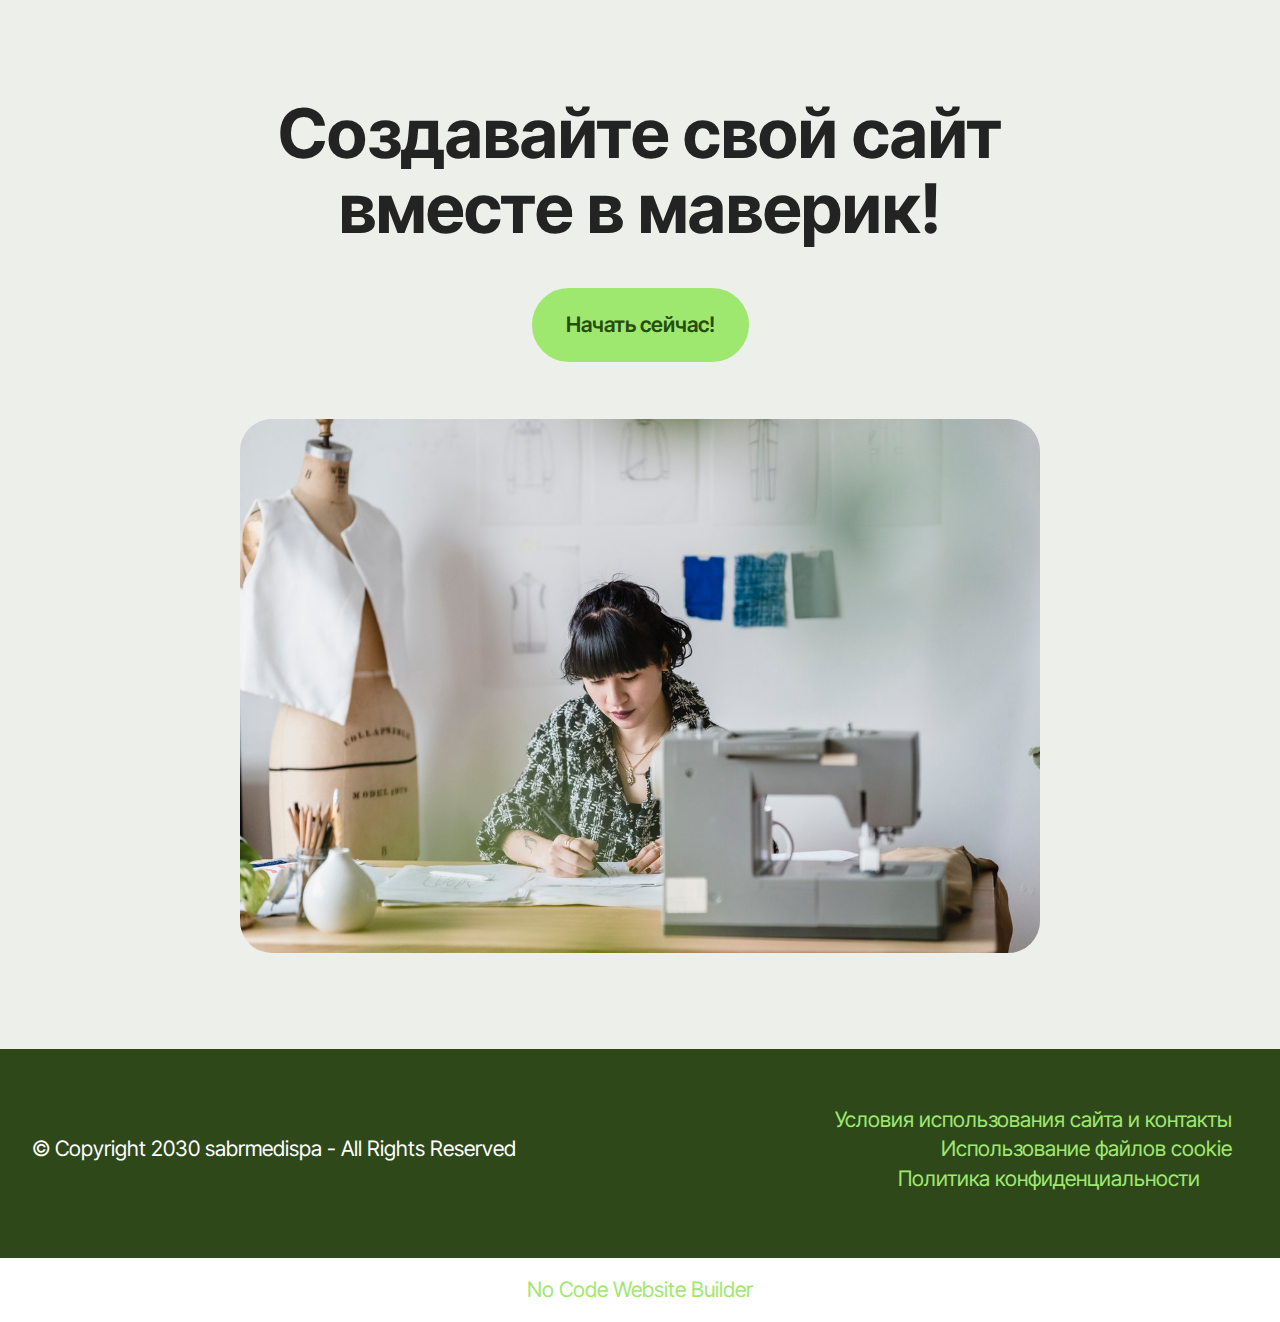
<file: index.html>
<!DOCTYPE html>
<html  >
<head>
  <!-- Site made with Mobirise Website Builder v5.9.13, https://mobirise.com -->
  <meta charset="UTF-8">
  <meta http-equiv="X-UA-Compatible" content="IE=edge">
  <meta name="generator" content="Mobirise v5.9.13, mobirise.com">
  <meta name="viewport" content="width=device-width, initial-scale=1, minimum-scale=1">
  <link rel="shortcut icon" href="assets/images/logo5.png" type="image/x-icon">
  <meta name="description" content="">
  
  
  <title>Home</title>
  <link rel="stylesheet" href="assets/bootstrap/css/bootstrap.min.css">
  <link rel="stylesheet" href="assets/bootstrap/css/bootstrap-grid.min.css">
  <link rel="stylesheet" href="assets/bootstrap/css/bootstrap-reboot.min.css">
  <link rel="stylesheet" href="assets/theme/css/style.css">
  <link rel="preload" href="https://fonts.googleapis.com/css?family=Inter+Tight:100,200,300,400,500,600,700,800,900,100i,200i,300i,400i,500i,600i,700i,800i,900i&display=swap" as="style" onload="this.onload=null;this.rel='stylesheet'">
  <noscript><link rel="stylesheet" href="https://fonts.googleapis.com/css?family=Inter+Tight:100,200,300,400,500,600,700,800,900,100i,200i,300i,400i,500i,600i,700i,800i,900i&display=swap"></noscript>
  <link rel="preload" as="style" href="assets/mobirise/css/mbr-additional.css?v=XQFj4U"><link rel="stylesheet" href="assets/mobirise/css/mbr-additional.css?v=XQFj4U" type="text/css">

  
  
  
</head>
<body>
  
  <section data-bs-version="5.1" class="header13 cid-u4RuDu0Xam" id="header13-0">
  

  
  

  <div class="align-center container">
    <div class="row justify-content-center">
      <div class="col-md-12 mb-5 content-head">
        <h1 class="mbr-section-title mbr-fonts-style display-1">
          <strong>Создавайте свой сайт вместе в маверик!</strong></h1>
        <p class="mbr-text mbr-fonts-style mt-4 display-7"></p>
        <div class="mbr-section-btn mt-4"><a class="btn btn-primary display-7" href="https://mobirise.com/ru/">Начать сейчас!</a></div>
      </div>
    </div>

    <div class="row justify-content-center">
      <div class="col-12 col-md-8">
        <img src="assets/images/6.jpg" alt="Mobirise Website Builder" title="">
      </div>
    </div>
  </div>
</section>

<section data-bs-version="5.1" class="footer2 cid-u4RDuiH6bg" once="footers" id="footer02-1">
    

    
    

    <div class="container">
        <div class="row">
            <div class="col-12 col-lg-6 center mt-2 mb-3">
                <p class="mbr-fonts-style copyright mb-0 display-7">
                    © Copyright 2030 sabrmedispa - All Rights Reserved
                </p>
            </div>
            <div class="col-12 col-lg-6 center">
                <div class="row-links mt-2 mb-3">
                    <ul class="row-links-soc">
                        
                        
                        
                        
                    <li class="row-links-soc-item mbr-fonts-style display-7"><a href="page2.html" class="text-primary">Условия использования сайта и контакты</a></li><li class="row-links-soc-item mbr-fonts-style display-7"><a href="page4.html" class="text-primary">Использование файлов cookie</a></li><li class="row-links-soc-item mbr-fonts-style display-7"><a href="page3.html" class="text-primary">&nbsp;Политика конфиденциальности</a></li><li class="row-links-soc-item mbr-fonts-style display-7"></li></ul>
                </div>
            </div>
        </div>
    </div>
</section><section class="display-7" style="padding: 0;align-items: center;justify-content: center;flex-wrap: wrap;    align-content: center;display: flex;position: relative;height: 4rem;"><a href="https://mobiri.se/3148346" style="flex: 1 1;height: 4rem;position: absolute;width: 100%;z-index: 1;"><img alt="" style="height: 4rem;" src="[data-uri]"></a><p style="margin: 0;text-align: center;" class="display-7">&#8204;</p><a style="z-index:1" href="https://mobirise.com/builder/no-code-website-builder.html">No Code Website Builder</a></section><script src="assets/bootstrap/js/bootstrap.bundle.min.js"></script>  <script src="assets/smoothscroll/smooth-scroll.js"></script>  <script src="assets/ytplayer/index.js"></script>  <script src="assets/theme/js/script.js"></script>  
  
  
</body>
</html>
</file>
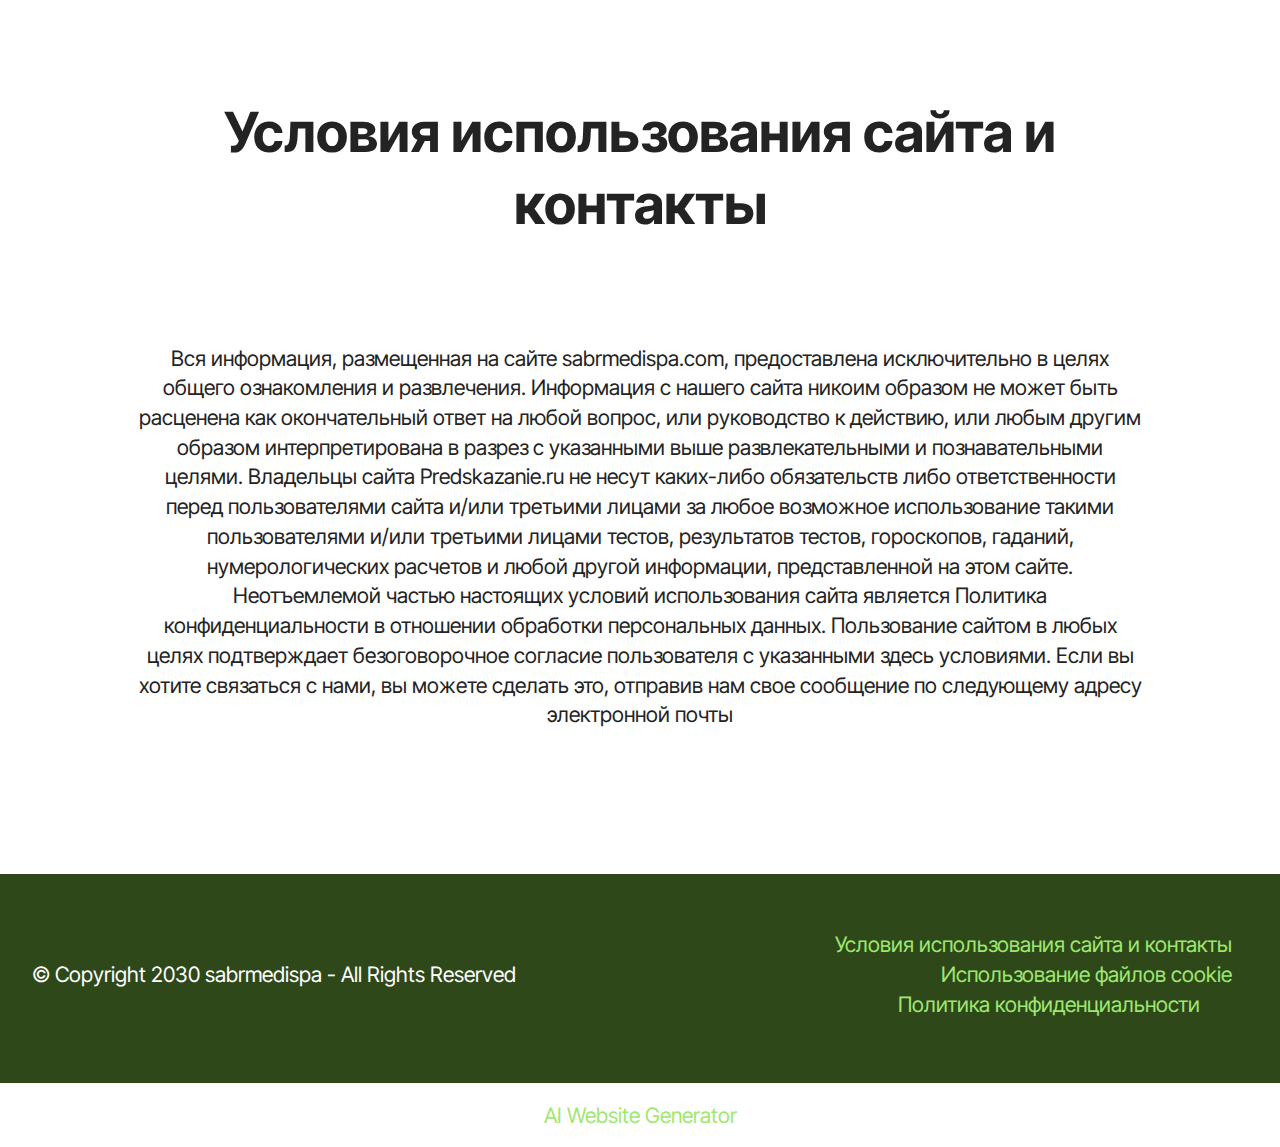
<file: page2.html>
<!DOCTYPE html>
<html  >
<head>
  <!-- Site made with Mobirise Website Builder v5.9.13, https://mobirise.com -->
  <meta charset="UTF-8">
  <meta http-equiv="X-UA-Compatible" content="IE=edge">
  <meta name="generator" content="Mobirise v5.9.13, mobirise.com">
  <meta name="viewport" content="width=device-width, initial-scale=1, minimum-scale=1">
  <link rel="shortcut icon" href="assets/images/logo5.png" type="image/x-icon">
  <meta name="description" content="">
  
  
  <title>Условия</title>
  <link rel="stylesheet" href="assets/bootstrap/css/bootstrap.min.css">
  <link rel="stylesheet" href="assets/bootstrap/css/bootstrap-grid.min.css">
  <link rel="stylesheet" href="assets/bootstrap/css/bootstrap-reboot.min.css">
  <link rel="stylesheet" href="assets/theme/css/style.css">
  <link rel="preload" href="https://fonts.googleapis.com/css?family=Inter+Tight:100,200,300,400,500,600,700,800,900,100i,200i,300i,400i,500i,600i,700i,800i,900i&display=swap" as="style" onload="this.onload=null;this.rel='stylesheet'">
  <noscript><link rel="stylesheet" href="https://fonts.googleapis.com/css?family=Inter+Tight:100,200,300,400,500,600,700,800,900,100i,200i,300i,400i,500i,600i,700i,800i,900i&display=swap"></noscript>
  <link rel="preload" as="style" href="assets/mobirise/css/mbr-additional.css?v=Ylok3N"><link rel="stylesheet" href="assets/mobirise/css/mbr-additional.css?v=Ylok3N" type="text/css">

  
  
  
</head>
<body>
  
  <section data-bs-version="5.1" class="content4 cid-u4RFMJdL6r" id="list02-4">
    

    
    
    <div class="container">
        <div class="row justify-content-center">
            <div class="col-lg-10">
                <div class="title col-md-12 mb-5">
                    <h3 class="mbr-section-title mbr-fonts-style display-2"><strong>Условия использования сайта и контакты
</strong><div><br></div></h3>
                    <h4 class="mbr-section-subtitle mbr-fonts-style mb-0 mt-4 display-7">Вся информация, размещенная на сайте sabrmedispa.com, предоставлена исключительно в целях общего ознакомления и развлечения. Информация с нашего сайта никоим образом не может быть расценена как окончательный ответ на любой вопрос, или руководство к действию, или любым другим образом интерпретирована в разрез с указанными выше развлекательными и познавательными целями. Владельцы сайта Predskazanie.ru не несут каких-либо обязательств либо ответственности перед пользователями сайта и/или третьими лицами за любое возможное использование такими пользователями и/или третьими лицами тестов, результатов тестов, гороскопов, гаданий, нумерологических расчетов и любой другой информации, представленной на этом сайте. Неотъемлемой частью настоящих условий использования сайта является Политика конфиденциальности в отношении обработки персональных данных. Пользование сайтом в любых целях подтверждает безоговорочное согласие пользователя с указанными здесь условиями. Если вы хотите связаться с нами, вы можете сделать это, отправив нам свое сообщение по следующему адресу электронной почты</h4>
                </div>
                <div class="item features-without-image col-12">
                    <div class="item-wrapper">
                        <div class="card-box align-left">
                            <h5 class="card-title mbr-fonts-style mb-3 display-5"></h5>
                            <p class="card-text mbr-fonts-style mb-5 display-7"></p>
                        </div>
                    </div>
                </div>
                <div class="item features-without-image col-12">
                    <div class="item-wrapper">
                        <div class="card-box align-left">
                            <h5 class="card-title mbr-fonts-style mb-3 display-5"></h5>
                            <p class="card-text mbr-fonts-style mb-5 display-7"></p>
                        </div>
                    </div>
                </div>
                <div class="item features-without-image col-12">
                    <div class="item-wrapper">
                        <div class="card-box align-left">
                            <h5 class="card-title mbr-fonts-style mb-3 display-5"></h5>
                            <p class="card-text mbr-fonts-style mb-5 display-7"></p>
                        </div>
                    </div>
                </div>
            </div>
        </div>
    </div>
</section>

<section data-bs-version="5.1" class="footer2 cid-u4RIACNy8F" once="footers" id="footer02-a">
    

    
    

    <div class="container">
        <div class="row">
            <div class="col-12 col-lg-6 center mt-2 mb-3">
                <p class="mbr-fonts-style copyright mb-0 display-7">
                    © Copyright 2030 sabrmedispa - All Rights Reserved
                </p>
            </div>
            <div class="col-12 col-lg-6 center">
                <div class="row-links mt-2 mb-3">
                    <ul class="row-links-soc">
                        
                        
                        
                        
                    <li class="row-links-soc-item mbr-fonts-style display-7"><a href="page2.html" class="text-primary">Условия использования сайта и контакты</a></li><li class="row-links-soc-item mbr-fonts-style display-7"><a href="page4.html" class="text-primary">Использование файлов cookie</a></li><li class="row-links-soc-item mbr-fonts-style display-7"><a href="page3.html" class="text-primary">&nbsp;Политика конфиденциальности</a></li><li class="row-links-soc-item mbr-fonts-style display-7"></li></ul>
                </div>
            </div>
        </div>
    </div>
</section><section class="display-7" style="padding: 0;align-items: center;justify-content: center;flex-wrap: wrap;    align-content: center;display: flex;position: relative;height: 4rem;"><a href="https://mobiri.se/3148346" style="flex: 1 1;height: 4rem;position: absolute;width: 100%;z-index: 1;"><img alt="" style="height: 4rem;" src="[data-uri]"></a><p style="margin: 0;text-align: center;" class="display-7">&#8204;</p><a style="z-index:1" href="https://mobirise.com/builder/ai-website-generator.html">AI Website Generator</a></section><script src="assets/bootstrap/js/bootstrap.bundle.min.js"></script>  <script src="assets/smoothscroll/smooth-scroll.js"></script>  <script src="assets/ytplayer/index.js"></script>  <script src="assets/theme/js/script.js"></script>  
  
  
</body>
</html>
</file>
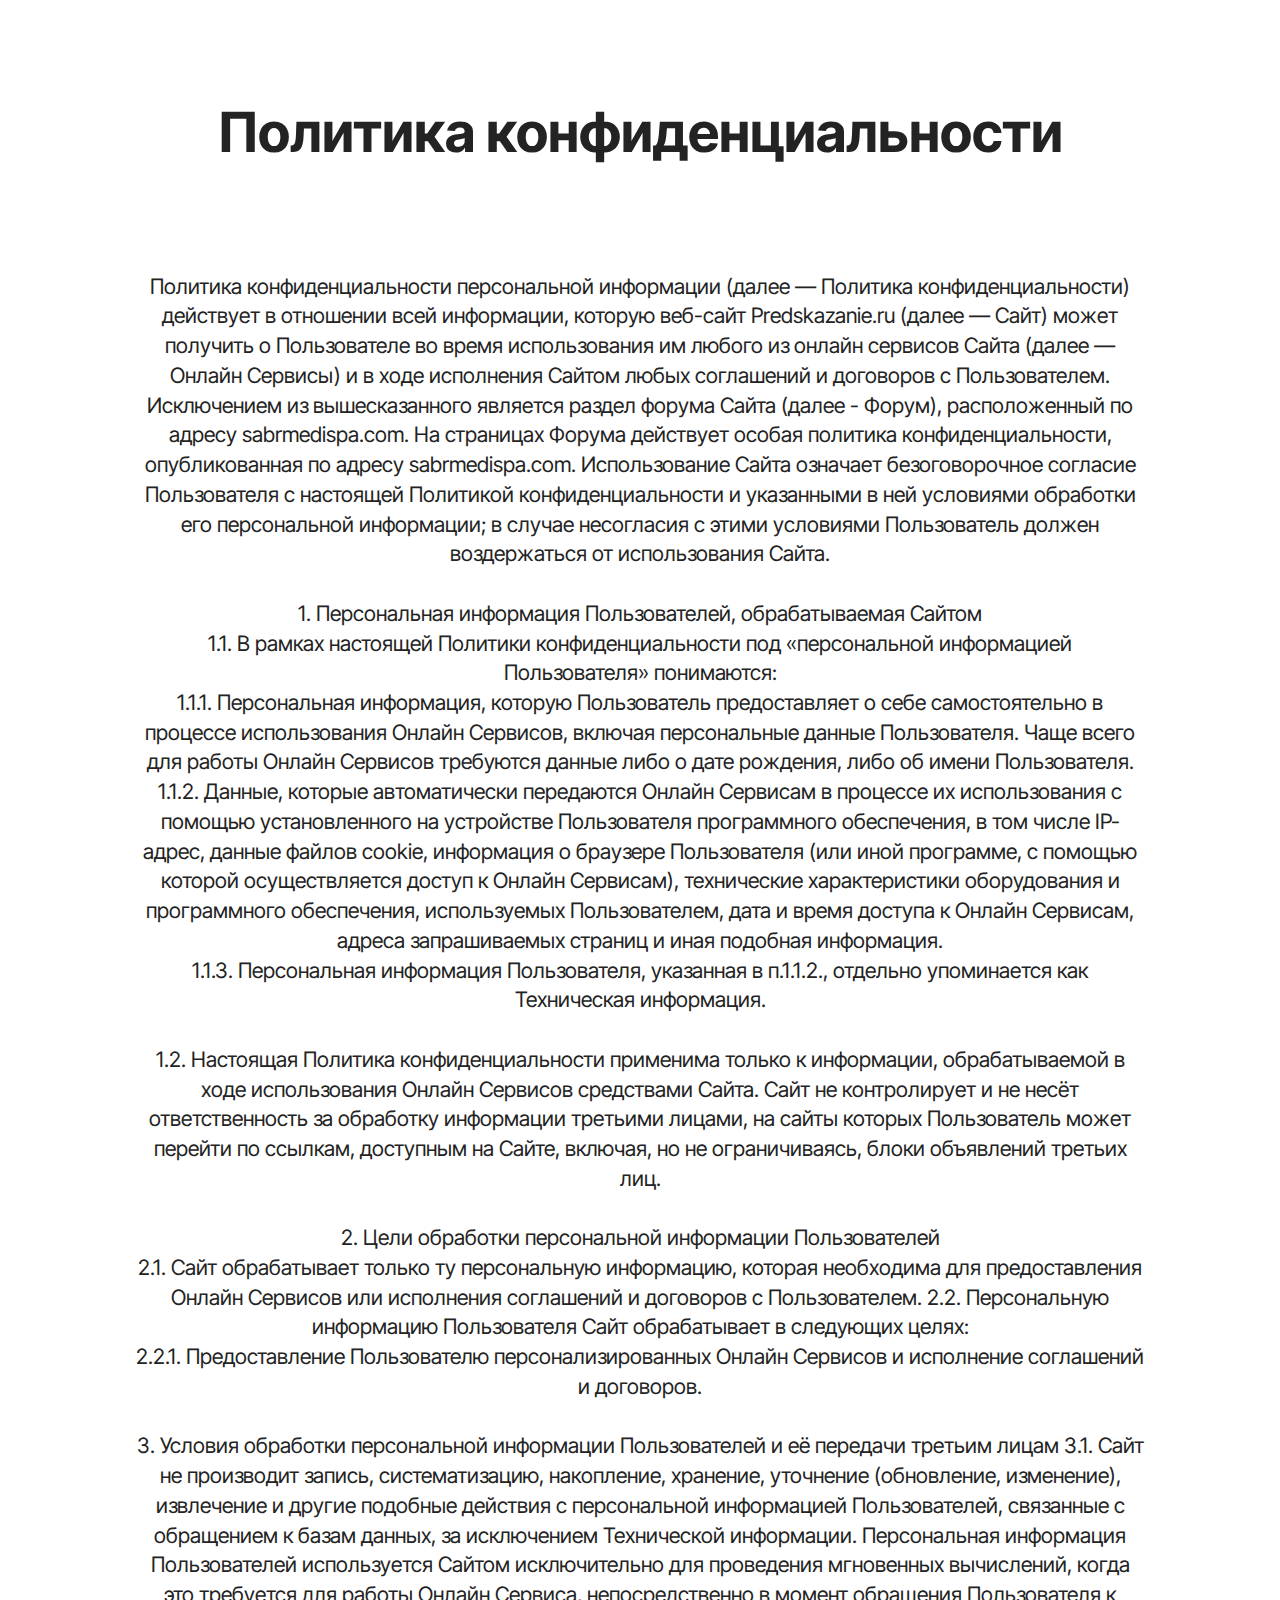
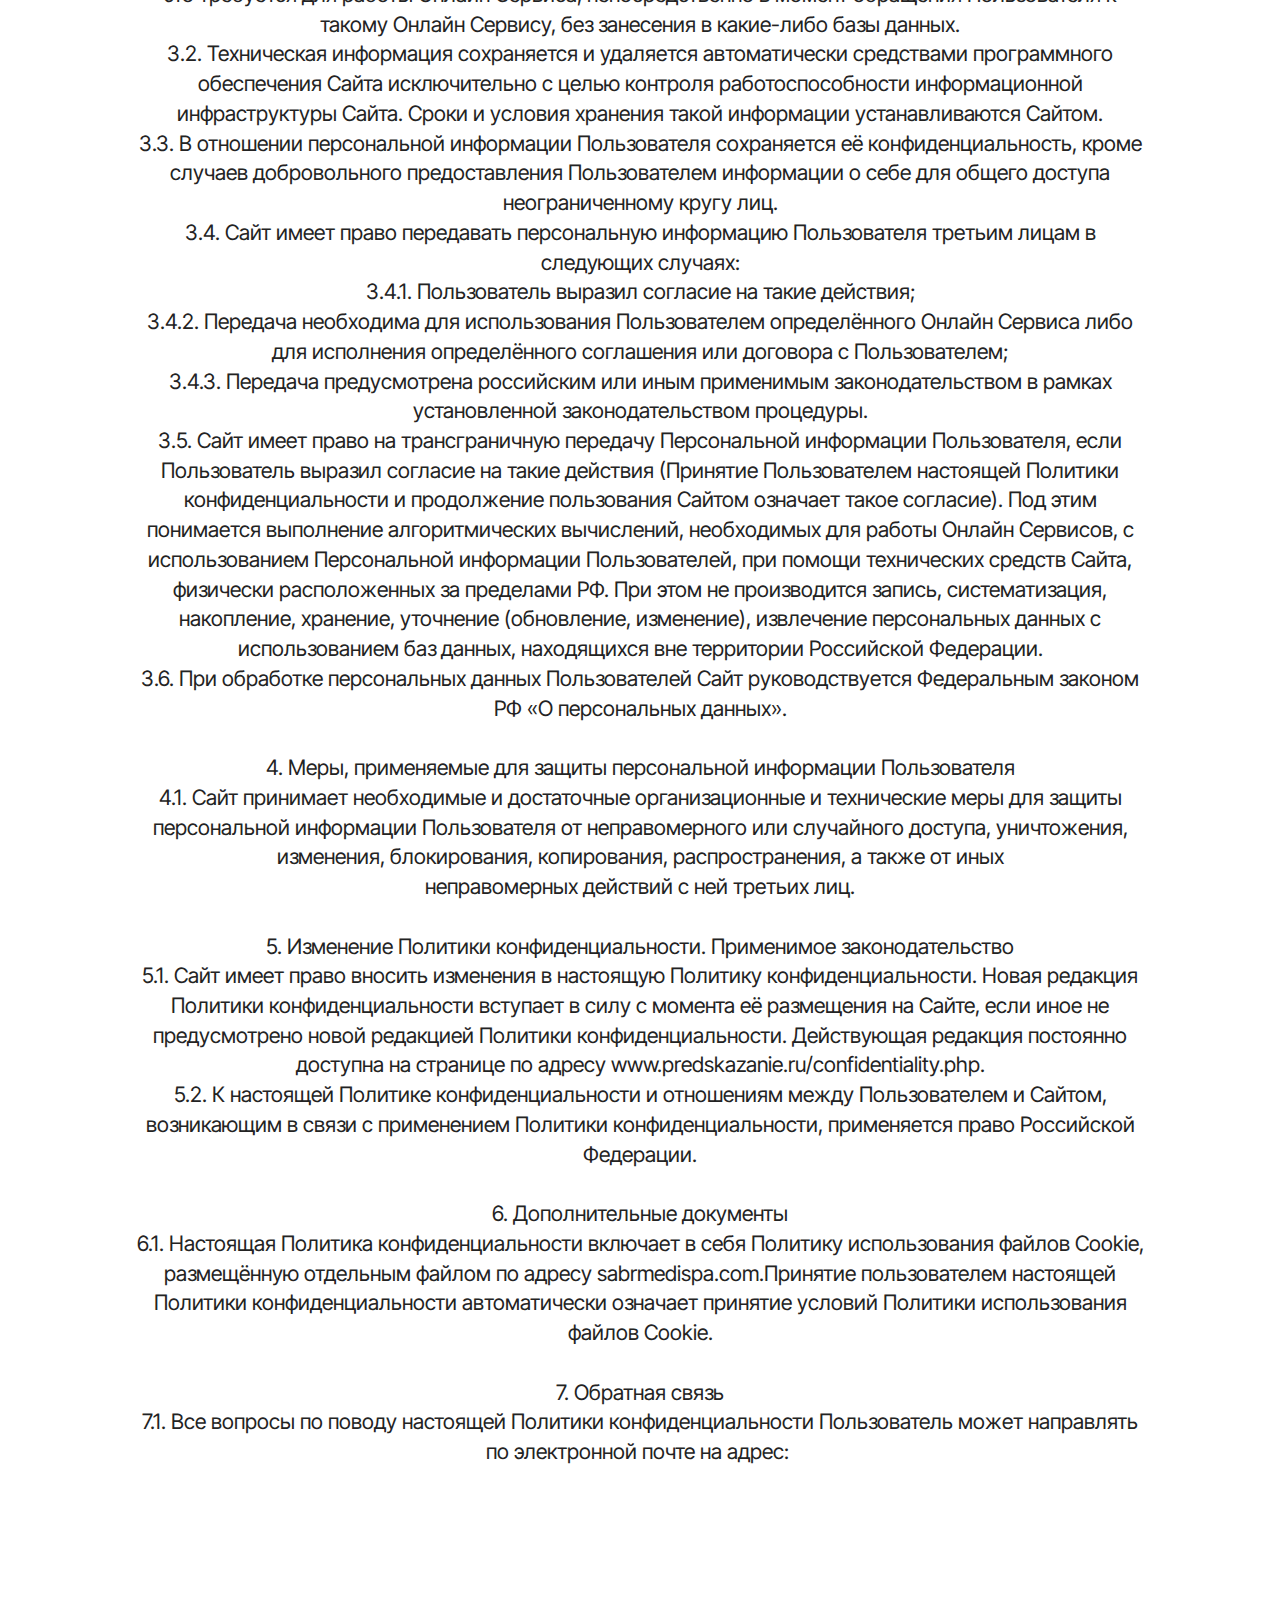
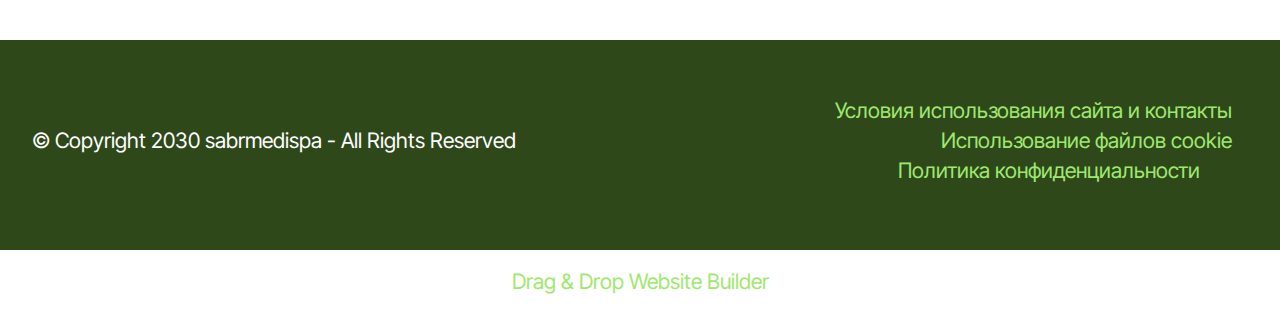
<file: page3.html>
<!DOCTYPE html>
<html  >
<head>
  <!-- Site made with Mobirise Website Builder v5.9.13, https://mobirise.com -->
  <meta charset="UTF-8">
  <meta http-equiv="X-UA-Compatible" content="IE=edge">
  <meta name="generator" content="Mobirise v5.9.13, mobirise.com">
  <meta name="viewport" content="width=device-width, initial-scale=1, minimum-scale=1">
  <link rel="shortcut icon" href="assets/images/logo5.png" type="image/x-icon">
  <meta name="description" content="">
  
  
  <title>Политика</title>
  <link rel="stylesheet" href="assets/bootstrap/css/bootstrap.min.css">
  <link rel="stylesheet" href="assets/bootstrap/css/bootstrap-grid.min.css">
  <link rel="stylesheet" href="assets/bootstrap/css/bootstrap-reboot.min.css">
  <link rel="stylesheet" href="assets/theme/css/style.css">
  <link rel="preload" href="https://fonts.googleapis.com/css?family=Inter+Tight:100,200,300,400,500,600,700,800,900,100i,200i,300i,400i,500i,600i,700i,800i,900i&display=swap" as="style" onload="this.onload=null;this.rel='stylesheet'">
  <noscript><link rel="stylesheet" href="https://fonts.googleapis.com/css?family=Inter+Tight:100,200,300,400,500,600,700,800,900,100i,200i,300i,400i,500i,600i,700i,800i,900i&display=swap"></noscript>
  <link rel="preload" as="style" href="assets/mobirise/css/mbr-additional.css?v=gMojBK"><link rel="stylesheet" href="assets/mobirise/css/mbr-additional.css?v=gMojBK" type="text/css">

  
  
  
</head>
<body>
  
  <section data-bs-version="5.1" class="content4 cid-u4RGjKPkxE" id="list02-6">
    

    
    
    <div class="container">
        <div class="row justify-content-center">
            <div class="col-lg-10">
                <div class="title col-md-12 mb-5">
                    <h3 class="mbr-section-title mbr-fonts-style display-2"><div><strong>Политика конфиденциальности
</strong></div><div><br></div></h3>
                    <h4 class="mbr-section-subtitle mbr-fonts-style mb-0 mt-4 display-7">Политика конфиденциальности персональной информации (далее — Политика конфиденциальности) действует в отношении всей информации, которую веб-сайт Predskazanie.ru (далее — Сайт) может получить о Пользователе во время использования им любого из онлайн сервисов Сайта (далее — Онлайн Сервисы) и в ходе исполнения Сайтом любых соглашений и договоров с Пользователем. Исключением из вышесказанного является раздел форума Сайта (далее - Форум), расположенный по адресу sabrmedispa.com. На страницах Форума действует особая политика конфиденциальности, опубликованная по адресу sabrmedispa.com. Использование Сайта означает безоговорочное согласие Пользователя с настоящей Политикой конфиденциальности и указанными в ней условиями обработки его персональной информации; в случае несогласия с этими условиями Пользователь должен воздержаться от использования Сайта.<br><br>   1. Персональная информация Пользователей, обрабатываемая Сайтом<br> 1.1. В рамках настоящей Политики конфиденциальности под «персональной информацией Пользователя» понимаются: <br>1.1.1. Персональная информация, которую Пользователь предоставляет о себе самостоятельно в процессе использования Онлайн Сервисов, включая персональные данные Пользователя. Чаще всего для работы Онлайн Сервисов требуются данные либо о дате рождения, либо об имени Пользователя. <br>1.1.2. Данные, которые автоматически передаются Онлайн Сервисам в процессе их использования с помощью установленного на устройстве Пользователя программного обеспечения, в том числе IP-адрес, данные файлов cookie, информация о браузере Пользователя (или иной программе, с помощью которой осуществляется доступ к Онлайн Сервисам), технические характеристики оборудования и программного обеспечения, используемых Пользователем, дата и время доступа к Онлайн Сервисам, адреса запрашиваемых страниц и иная подобная информация. <br>1.1.3. Персональная информация Пользователя, указанная в п.1.1.2., отдельно упоминается как Техническая информация. <br><br>1.2. Настоящая Политика конфиденциальности применима только к информации, обрабатываемой в ходе использования Онлайн Сервисов средствами Сайта. Сайт не контролирует и не несёт ответственность за обработку информации третьими лицами, на сайты которых Пользователь может перейти по ссылкам, доступным на Сайте, включая, но не ограничиваясь, блоки объявлений третьих лиц.<br> <br>  2. Цели обработки персональной информации Пользователей <br>2.1. Сайт обрабатывает только ту персональную информацию, которая необходима для предоставления Онлайн Сервисов или исполнения соглашений и договоров с Пользователем. 2.2. Персональную информацию Пользователя Сайт обрабатывает в следующих целях: <br>2.2.1. Предоставление Пользователю персонализированных Онлайн Сервисов и исполнение соглашений и договоров.<br> <br>  3. Условия обработки персональной информации Пользователей и её передачи третьим лицам 3.1. Сайт не производит запись, систематизацию, накопление, хранение, уточнение (обновление, изменение), извлечение и другие подобные действия с персональной информацией Пользователей, связанные с обращением к базам данных, за исключением Технической информации. Персональная информация Пользователей используется Сайтом исключительно для проведения мгновенных вычислений, когда это требуется для работы Онлайн Сервиса, непосредственно в момент обращения Пользователя к такому Онлайн Сервису, без занесения в какие-либо базы данных.<br> 3.2. Техническая информация сохраняется и удаляется автоматически средствами программного обеспечения Сайта исключительно с целью контроля работоспособности информационной инфраструктуры Сайта. Сроки и условия хранения такой информации устанавливаются Сайтом.<br> 3.3. В отношении персональной информации Пользователя сохраняется её конфиденциальность, кроме случаев добровольного предоставления Пользователем информации о себе для общего доступа неограниченному кругу лиц. <br>3.4. Сайт имеет право передавать персональную информацию Пользователя третьим лицам в следующих случаях: <br>3.4.1. Пользователь выразил согласие на такие действия;<br>3.4.2. Передача необходима для использования Пользователем определённого Онлайн Сервиса либо для исполнения определённого соглашения или договора с Пользователем;<br> 3.4.3. Передача предусмотрена российским или иным применимым законодательством в рамках установленной законодательством процедуры. <br>3.5. Сайт имеет право на трансграничную передачу Персональной информации Пользователя, если Пользователь выразил согласие на такие действия (Принятие Пользователем настоящей Политики конфиденциальности и продолжение пользования Сайтом означает такое согласие). Под этим понимается выполнение алгоритмических вычислений, необходимых для работы Онлайн Сервисов, с использованием Персональной информации Пользователей, при помощи технических средств Сайта, физически расположенных за пределами РФ. При этом не производится запись, систематизация, накопление, хранение, уточнение (обновление, изменение), извлечение персональных данных с использованием баз данных, находящихся вне территории Российской Федерации.<br> 3.6. При обработке персональных данных Пользователей Сайт руководствуется Федеральным законом РФ «О персональных данных».<br> <br>  4. Меры, применяемые для защиты персональной информации Пользователя <br>4.1. Сайт принимает необходимые и достаточные организационные и технические меры для защиты персональной информации Пользователя от неправомерного или случайного доступа, уничтожения, изменения, блокирования, копирования, распространения, а также от иных <br>неправомерных действий с ней третьих лиц.<br> <br>  5. Изменение Политики конфиденциальности. Применимое законодательство <br>5.1. Сайт имеет право вносить изменения в настоящую Политику конфиденциальности. Новая редакция Политики конфиденциальности вступает в силу с момента её размещения на Сайте, если иное не предусмотрено новой редакцией Политики конфиденциальности. Действующая редакция постоянно доступна на странице по адресу www.predskazanie.ru/confidentiality.php. <br>5.2. К настоящей Политике конфиденциальности и отношениям между Пользователем и Сайтом, возникающим в связи с применением Политики конфиденциальности, применяется право Российской Федерации. <br>  <br>6. Дополнительные документы<br> 6.1. Настоящая Политика конфиденциальности включает в себя Политику использования файлов Cookie, размещённую отдельным файлом по адресу sabrmedispa.com.Принятие пользователем настоящей Политики конфиденциальности автоматически означает принятие условий Политики использования файлов Cookie. <br>  <br>7. Обратная связь<br> 7.1. Все вопросы по поводу настоящей Политики конфиденциальности Пользователь может направлять по электронной почте на адрес:&nbsp;<div><br></div></h4>
                </div>
                <div class="item features-without-image col-12">
                    <div class="item-wrapper">
                        <div class="card-box align-left">
                            <h5 class="card-title mbr-fonts-style mb-3 display-5"></h5>
                            <p class="card-text mbr-fonts-style mb-5 display-7"></p>
                        </div>
                    </div>
                </div>
                <div class="item features-without-image col-12">
                    <div class="item-wrapper">
                        <div class="card-box align-left">
                            <h5 class="card-title mbr-fonts-style mb-3 display-5"></h5>
                            <p class="card-text mbr-fonts-style mb-5 display-7"></p>
                        </div>
                    </div>
                </div>
                <div class="item features-without-image col-12">
                    <div class="item-wrapper">
                        <div class="card-box align-left">
                            <h5 class="card-title mbr-fonts-style mb-3 display-5"></h5>
                            <p class="card-text mbr-fonts-style mb-5 display-7"></p>
                        </div>
                    </div>
                </div>
            </div>
        </div>
    </div>
</section>

<section data-bs-version="5.1" class="footer2 cid-u4RIDsfNlI" once="footers" id="footer02-b">
    

    
    

    <div class="container">
        <div class="row">
            <div class="col-12 col-lg-6 center mt-2 mb-3">
                <p class="mbr-fonts-style copyright mb-0 display-7">
                    © Copyright 2030 sabrmedispa - All Rights Reserved
                </p>
            </div>
            <div class="col-12 col-lg-6 center">
                <div class="row-links mt-2 mb-3">
                    <ul class="row-links-soc">
                        
                        
                        
                        
                    <li class="row-links-soc-item mbr-fonts-style display-7"><a href="page2.html" class="text-primary">Условия использования сайта и контакты</a></li><li class="row-links-soc-item mbr-fonts-style display-7"><a href="page4.html" class="text-primary">Использование файлов cookie</a></li><li class="row-links-soc-item mbr-fonts-style display-7"><a href="page3.html" class="text-primary">&nbsp;Политика конфиденциальности</a></li><li class="row-links-soc-item mbr-fonts-style display-7"></li></ul>
                </div>
            </div>
        </div>
    </div>
</section><section class="display-7" style="padding: 0;align-items: center;justify-content: center;flex-wrap: wrap;    align-content: center;display: flex;position: relative;height: 4rem;"><a href="https://mobiri.se/3148346" style="flex: 1 1;height: 4rem;position: absolute;width: 100%;z-index: 1;"><img alt="" style="height: 4rem;" src="[data-uri]"></a><p style="margin: 0;text-align: center;" class="display-7">&#8204;</p><a style="z-index:1" href="https://mobirise.com/drag-drop-website-builder.html">Drag & Drop Website Builder</a></section><script src="assets/bootstrap/js/bootstrap.bundle.min.js"></script>  <script src="assets/smoothscroll/smooth-scroll.js"></script>  <script src="assets/ytplayer/index.js"></script>  <script src="assets/theme/js/script.js"></script>  
  
  
</body>
</html>
</file>
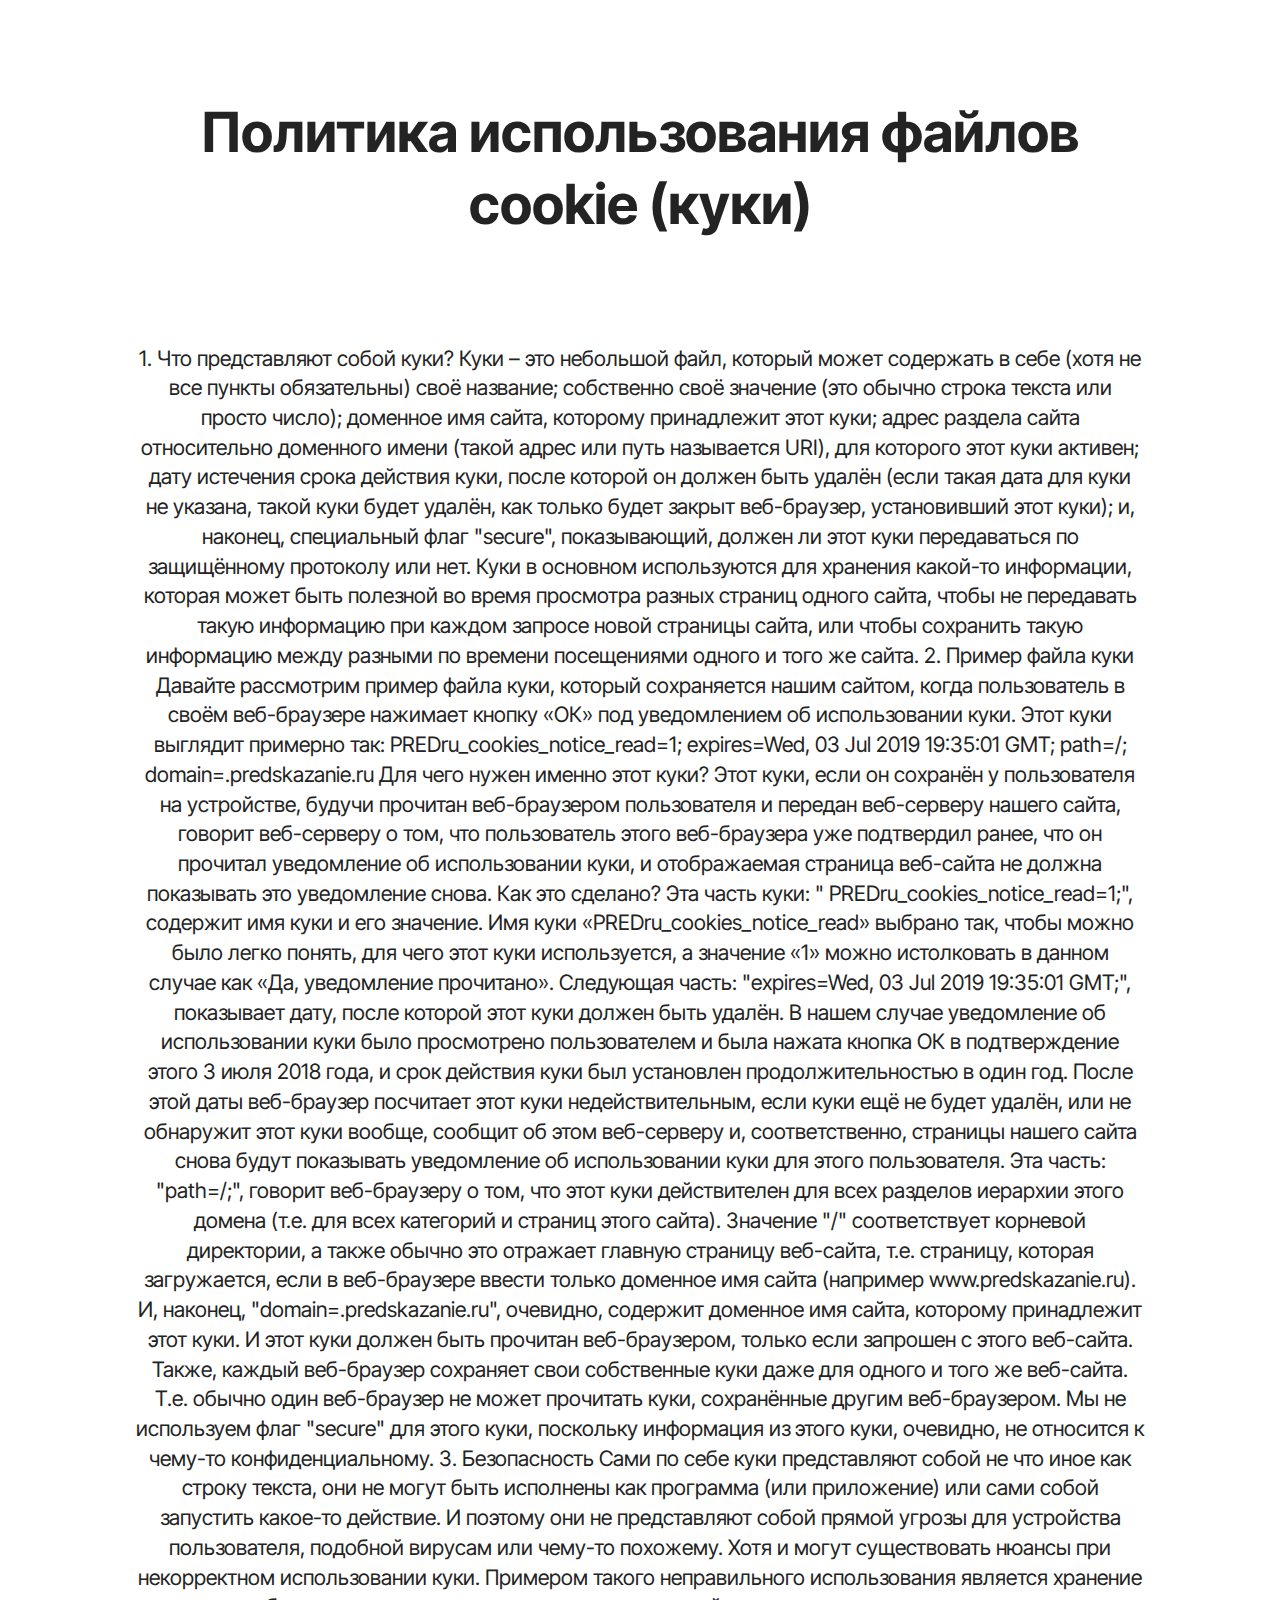
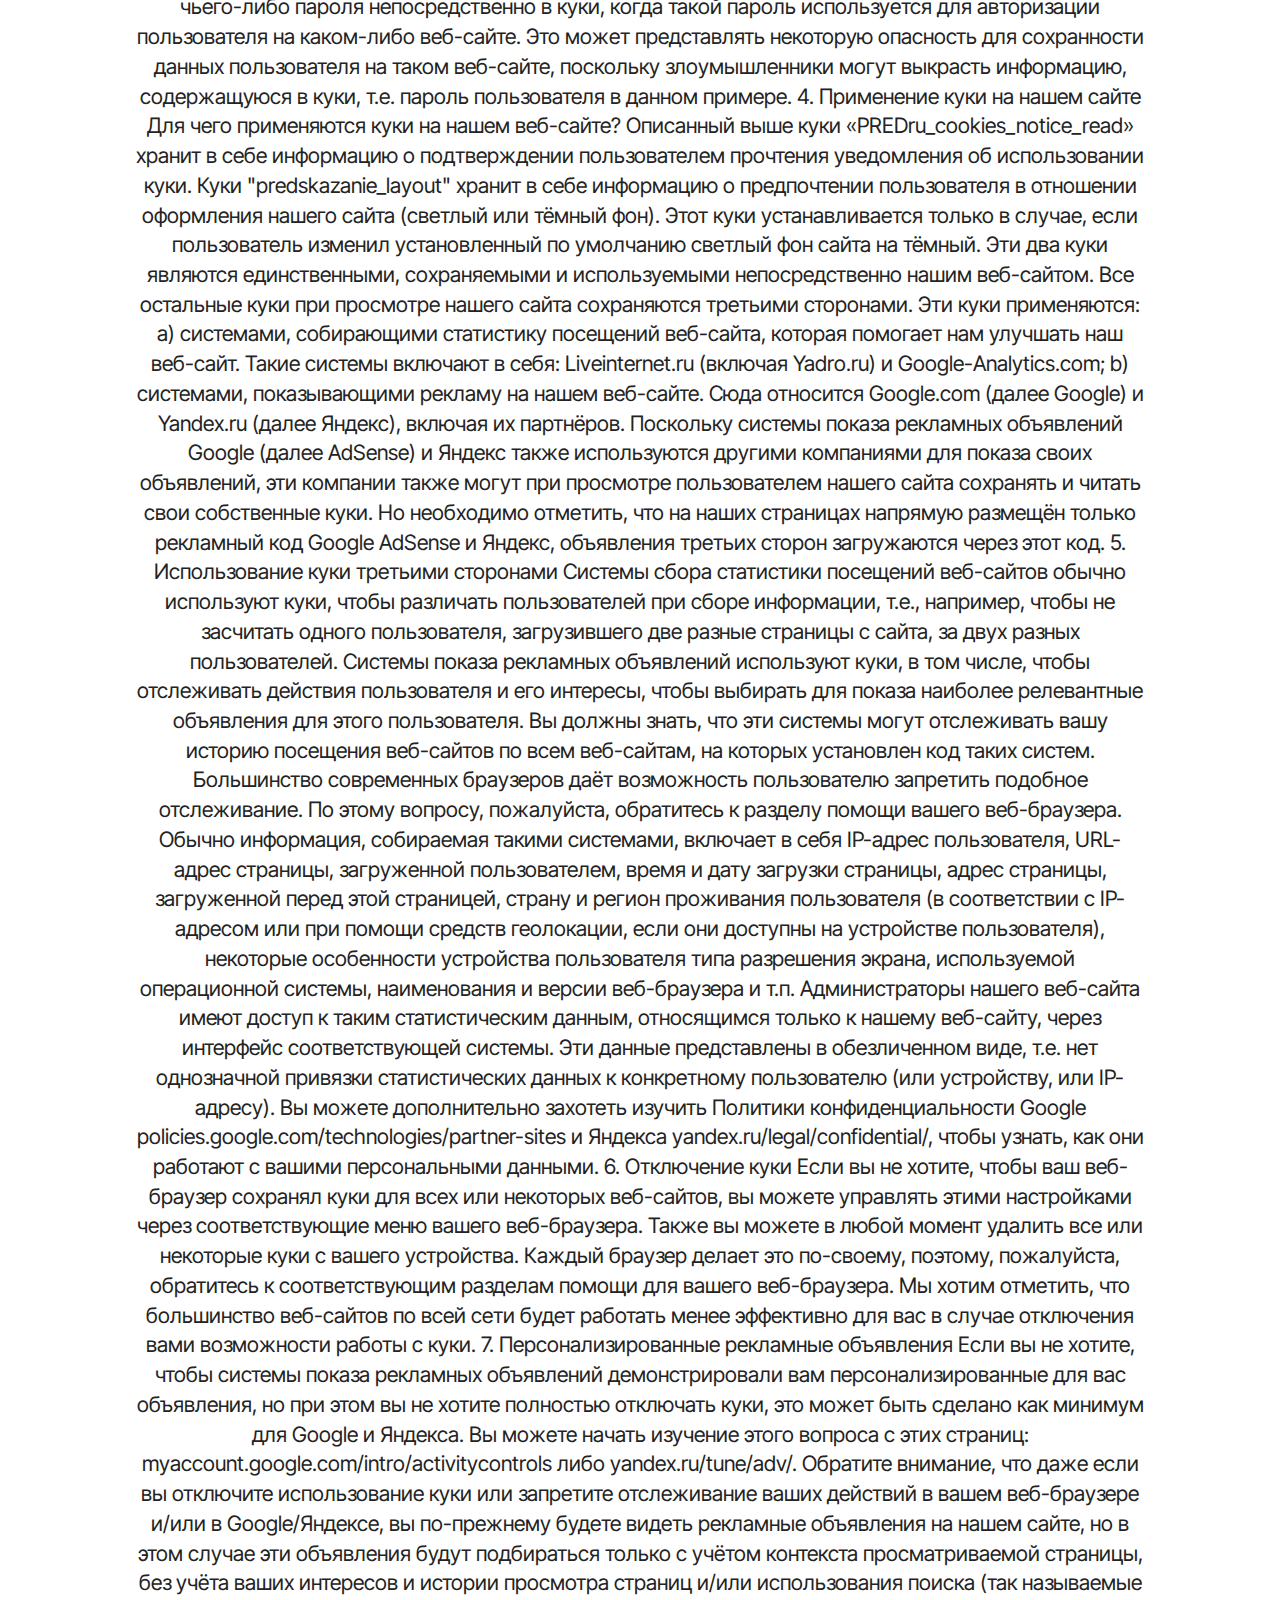
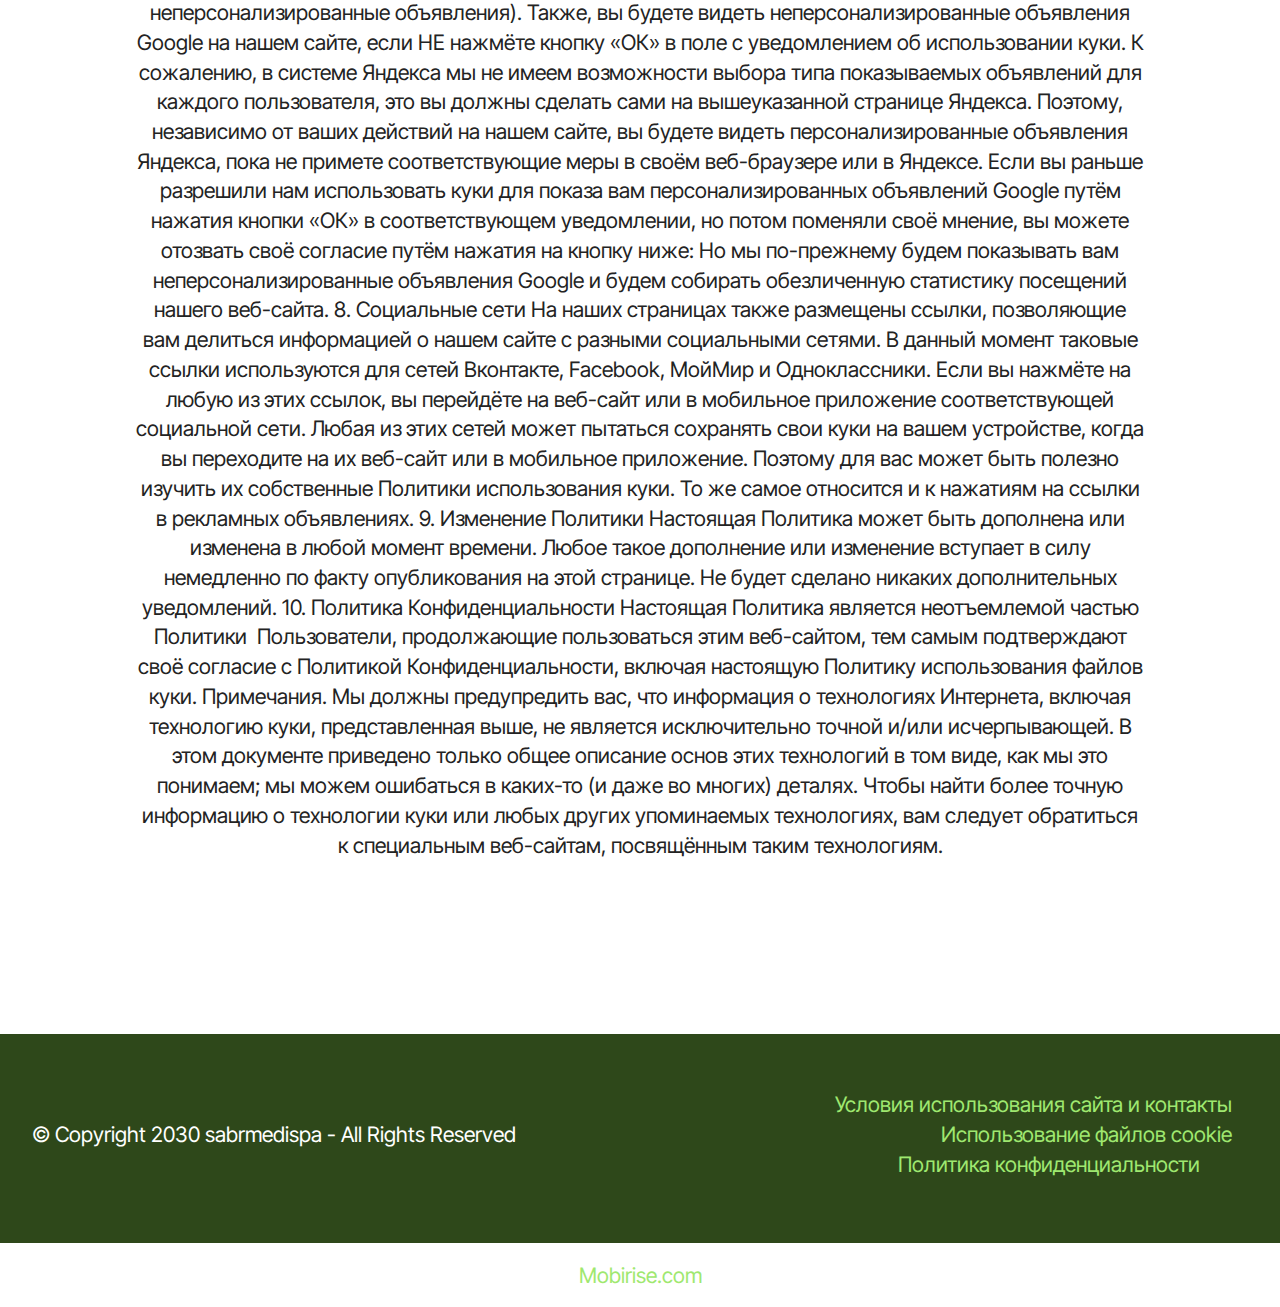
<file: page4.html>
<!DOCTYPE html>
<html  >
<head>
  <!-- Site made with Mobirise Website Builder v5.9.13, https://mobirise.com -->
  <meta charset="UTF-8">
  <meta http-equiv="X-UA-Compatible" content="IE=edge">
  <meta name="generator" content="Mobirise v5.9.13, mobirise.com">
  <meta name="viewport" content="width=device-width, initial-scale=1, minimum-scale=1">
  <link rel="shortcut icon" href="assets/images/logo5.png" type="image/x-icon">
  <meta name="description" content="">
  
  
  <title>Использование</title>
  <link rel="stylesheet" href="assets/bootstrap/css/bootstrap.min.css">
  <link rel="stylesheet" href="assets/bootstrap/css/bootstrap-grid.min.css">
  <link rel="stylesheet" href="assets/bootstrap/css/bootstrap-reboot.min.css">
  <link rel="stylesheet" href="assets/theme/css/style.css">
  <link rel="preload" href="https://fonts.googleapis.com/css?family=Inter+Tight:100,200,300,400,500,600,700,800,900,100i,200i,300i,400i,500i,600i,700i,800i,900i&display=swap" as="style" onload="this.onload=null;this.rel='stylesheet'">
  <noscript><link rel="stylesheet" href="https://fonts.googleapis.com/css?family=Inter+Tight:100,200,300,400,500,600,700,800,900,100i,200i,300i,400i,500i,600i,700i,800i,900i&display=swap"></noscript>
  <link rel="preload" as="style" href="assets/mobirise/css/mbr-additional.css?v=UFTVBS"><link rel="stylesheet" href="assets/mobirise/css/mbr-additional.css?v=UFTVBS" type="text/css">

  
  
  
</head>
<body>
  
  <section data-bs-version="5.1" class="content4 cid-u4RGnTr4LG" id="list02-7">
    

    
    
    <div class="container">
        <div class="row justify-content-center">
            <div class="col-lg-10">
                <div class="title col-md-12 mb-5">
                    <h3 class="mbr-section-title mbr-fonts-style display-2"><div><strong>Политика использования файлов cookie (куки)
</strong></div><div><br></div></h3>
                    <h4 class="mbr-section-subtitle mbr-fonts-style mb-0 mt-4 display-7">1. Что представляют собой куки? Куки – это небольшой файл, который может содержать в себе (хотя не все пункты обязательны) своё название; собственно своё значение (это обычно строка текста или просто число); доменное имя сайта, которому принадлежит этот куки; адрес раздела сайта относительно доменного имени (такой адрес или путь называется URI), для которого этот куки активен; дату истечения срока действия куки, после которой он должен быть удалён (если такая дата для куки не указана, такой куки будет удалён, как только будет закрыт веб-браузер, установивший этот куки); и, наконец, специальный флаг "secure", показывающий, должен ли этот куки передаваться по защищённому протоколу или нет. Куки в основном используются для хранения какой-то информации, которая может быть полезной во время просмотра разных страниц одного сайта, чтобы не передавать такую информацию при каждом запросе новой страницы сайта, или чтобы сохранить такую информацию между разными по времени посещениями одного и того же сайта. 2. Пример файла куки Давайте рассмотрим пример файла куки, который сохраняется нашим сайтом, когда пользователь в своём веб-браузере нажимает кнопку «ОК» под уведомлением об использовании куки. Этот куки выглядит примерно так: PREDru_cookies_notice_read=1; expires=Wed, 03 Jul 2019 19:35:01 GMT; path=/; domain=.predskazanie.ru Для чего нужен именно этот куки? Этот куки, если он сохранён у пользователя на устройстве, будучи прочитан веб-браузером пользователя и передан веб-серверу нашего сайта, говорит веб-серверу о том, что пользователь этого веб-браузера уже подтвердил ранее, что он прочитал уведомление об использовании куки, и отображаемая страница веб-сайта не должна показывать это уведомление снова. Как это сделано? Эта часть куки: " PREDru_cookies_notice_read=1;", содержит имя куки и его значение. Имя куки «PREDru_cookies_notice_read» выбрано так, чтобы можно было легко понять, для чего этот куки используется, а значение «1» можно истолковать в данном случае как «Да, уведомление прочитано». Следующая часть: "expires=Wed, 03 Jul 2019 19:35:01 GMT;", показывает дату, после которой этот куки должен быть удалён. В нашем случае уведомление об использовании куки было просмотрено пользователем и была нажата кнопка ОК в подтверждение этого 3 июля 2018 года, и срок действия куки был установлен продолжительностью в один год. После этой даты веб-браузер посчитает этот куки недействительным, если куки ещё не будет удалён, или не обнаружит этот куки вообще, сообщит об этом веб-серверу и, соответственно, страницы нашего сайта снова будут показывать уведомление об использовании куки для этого пользователя. Эта часть: "path=/;", говорит веб-браузеру о том, что этот куки действителен для всех разделов иерархии этого домена (т.е. для всех категорий и страниц этого сайта). Значение "/" соответствует корневой директории, а также обычно это отражает главную страницу веб-сайта, т.е. страницу, которая загружается, если в веб-браузере ввести только доменное имя сайта (например www.predskazanie.ru). И, наконец, "domain=.predskazanie.ru", очевидно, содержит доменное имя сайта, которому принадлежит этот куки. И этот куки должен быть прочитан веб-браузером, только если запрошен с этого веб-сайта. Также, каждый веб-браузер сохраняет свои собственные куки даже для одного и того же веб-сайта. Т.е. обычно один веб-браузер не может прочитать куки, сохранённые другим веб-браузером. Мы не используем флаг "secure" для этого куки, поскольку информация из этого куки, очевидно, не относится к чему-то конфиденциальному. 3. Безопасность Сами по себе куки представляют собой не что иное как строку текста, они не могут быть исполнены как программа (или приложение) или сами собой запустить какое-то действие. И поэтому они не представляют собой прямой угрозы для устройства пользователя, подобной вирусам или чему-то похожему. Хотя и могут существовать нюансы при некорректном использовании куки. Примером такого неправильного использования является хранение чьего-либо пароля непосредственно в куки, когда такой пароль используется для авторизации пользователя на каком-либо веб-сайте. Это может представлять некоторую опасность для сохранности данных пользователя на таком веб-сайте, поскольку злоумышленники могут выкрасть информацию, содержащуюся в куки, т.е. пароль пользователя в данном примере. 4. Применение куки на нашем сайте Для чего применяются куки на нашем веб-сайте? Описанный выше куки «PREDru_cookies_notice_read» хранит в себе информацию о подтверждении пользователем прочтения уведомления об использовании куки. Куки "predskazanie_layout" хранит в себе информацию о предпочтении пользователя в отношении оформления нашего сайта (светлый или тёмный фон). Этот куки устанавливается только в случае, если пользователь изменил установленный по умолчанию светлый фон сайта на тёмный. Эти два куки являются единственными, сохраняемыми и используемыми непосредственно нашим веб-сайтом. Все остальные куки при просмотре нашего сайта сохраняются третьими сторонами. Эти куки применяются: a) системами, собирающими статистику посещений веб-сайта, которая помогает нам улучшать наш веб-сайт. Такие системы включают в себя: Liveinternet.ru (включая Yadro.ru) и Google-Analytics.com; b) системами, показывающими рекламу на нашем веб-сайте. Сюда относится Google.com (далее Google) и Yandex.ru (далее Яндекс), включая их партнёров. Поскольку системы показа рекламных объявлений Google (далее AdSense) и Яндекс также используются другими компаниями для показа своих объявлений, эти компании также могут при просмотре пользователем нашего сайта сохранять и читать свои собственные куки. Но необходимо отметить, что на наших страницах напрямую размещён только рекламный код Google AdSense и Яндекс, объявления третьих сторон загружаются через этот код. 5. Использование куки третьими сторонами Системы сбора статистики посещений веб-сайтов обычно используют куки, чтобы различать пользователей при сборе информации, т.е., например, чтобы не засчитать одного пользователя, загрузившего две разные страницы с сайта, за двух разных пользователей. Системы показа рекламных объявлений используют куки, в том числе, чтобы отслеживать действия пользователя и его интересы, чтобы выбирать для показа наиболее релевантные объявления для этого пользователя. Вы должны знать, что эти системы могут отслеживать вашу историю посещения веб-сайтов по всем веб-сайтам, на которых установлен код таких систем. Большинство современных браузеров даёт возможность пользователю запретить подобное отслеживание. По этому вопросу, пожалуйста, обратитесь к разделу помощи вашего веб-браузера. Обычно информация, собираемая такими системами, включает в себя IP-адрес пользователя, URL-адрес страницы, загруженной пользователем, время и дату загрузки страницы, адрес страницы, загруженной перед этой страницей, страну и регион проживания пользователя (в соответствии с IP-адресом или при помощи средств геолокации, если они доступны на устройстве пользователя), некоторые особенности устройства пользователя типа разрешения экрана, используемой операционной системы, наименования и версии веб-браузера и т.п. Администраторы нашего веб-сайта имеют доступ к таким статистическим данным, относящимся только к нашему веб-сайту, через интерфейс соответствующей системы. Эти данные представлены в обезличенном виде, т.е. нет однозначной привязки статистических данных к конкретному пользователю (или устройству, или IP-адресу). Вы можете дополнительно захотеть изучить Политики конфиденциальности Google policies.google.com/technologies/partner-sites и Яндекса yandex.ru/legal/confidential/, чтобы узнать, как они работают с вашими персональными данными. 6. Отключение куки Если вы не хотите, чтобы ваш веб-браузер сохранял куки для всех или некоторых веб-сайтов, вы можете управлять этими настройками через соответствующие меню вашего веб-браузера. Также вы можете в любой момент удалить все или некоторые куки с вашего устройства. Каждый браузер делает это по-своему, поэтому, пожалуйста, обратитесь к соответствующим разделам помощи для вашего веб-браузера. Мы хотим отметить, что большинство веб-сайтов по всей сети будет работать менее эффективно для вас в случае отключения вами возможности работы с куки. 7. Персонализированные рекламные объявления Если вы не хотите, чтобы системы показа рекламных объявлений демонстрировали вам персонализированные для вас объявления, но при этом вы не хотите полностью отключать куки, это может быть сделано как минимум для Google и Яндекса. Вы можете начать изучение этого вопроса с этих страниц: myaccount.google.com/intro/activitycontrols либо yandex.ru/tune/adv/. Обратите внимание, что даже если вы отключите использование куки или запретите отслеживание ваших действий в вашем веб-браузере и/или в Google/Яндексе, вы по-прежнему будете видеть рекламные объявления на нашем сайте, но в этом случае эти объявления будут подбираться только с учётом контекста просматриваемой страницы, без учёта ваших интересов и истории просмотра страниц и/или использования поиска (так называемые неперсонализированные объявления). Также, вы будете видеть неперсонализированные объявления Google на нашем сайте, если НЕ нажмёте кнопку «ОК» в поле с уведомлением об использовании куки. К сожалению, в системе Яндекса мы не имеем возможности выбора типа показываемых объявлений для каждого пользователя, это вы должны сделать сами на вышеуказанной странице Яндекса. Поэтому, независимо от ваших действий на нашем сайте, вы будете видеть персонализированные объявления Яндекса, пока не примете соответствующие меры в своём веб-браузере или в Яндексе. Если вы раньше разрешили нам использовать куки для показа вам персонализированных объявлений Google путём нажатия кнопки «ОК» в соответствующем уведомлении, но потом поменяли своё мнение, вы можете отозвать своё согласие путём нажатия на кнопку ниже: Но мы по-прежнему будем показывать вам неперсонализированные объявления Google и будем собирать обезличенную статистику посещений нашего веб-сайта. 8. Социальные сети На наших страницах также размещены ссылки, позволяющие вам делиться информацией о нашем сайте с разными социальными сетями. В данный момент таковые ссылки используются для сетей Вконтакте, Facebook, МойМир и Одноклассники. Если вы нажмёте на любую из этих ссылок, вы перейдёте на веб-сайт или в мобильное приложение соответствующей социальной сети. Любая из этих сетей может пытаться сохранять свои куки на вашем устройстве, когда вы переходите на их веб-сайт или в мобильное приложение. Поэтому для вас может быть полезно изучить их собственные Политики использования куки. То же самое относится и к нажатиям на ссылки в рекламных объявлениях. 9. Изменение Политики Настоящая Политика может быть дополнена или изменена в любой момент времени. Любое такое дополнение или изменение вступает в силу немедленно по факту опубликования на этой странице. Не будет сделано никаких дополнительных уведомлений. 10. Политика Конфиденциальности Настоящая Политика является неотъемлемой частью Политики&nbsp; Пользователи, продолжающие пользоваться этим веб-сайтом, тем самым подтверждают своё согласие с Политикой Конфиденциальности, включая настоящую Политику использования файлов куки. Примечания. Мы должны предупредить вас, что информация о технологиях Интернета, включая технологию куки, представленная выше, не является исключительно точной и/или исчерпывающей. В этом документе приведено только общее описание основ этих технологий в том виде, как мы это понимаем; мы можем ошибаться в каких-то (и даже во многих) деталях. Чтобы найти более точную информацию о технологии куки или любых других упоминаемых технологиях, вам следует обратиться к специальным веб-сайтам, посвящённым таким технологиям.
<div><br></div></h4>
                </div>
                <div class="item features-without-image col-12">
                    <div class="item-wrapper">
                        <div class="card-box align-left">
                            <h5 class="card-title mbr-fonts-style mb-3 display-5"></h5>
                            <p class="card-text mbr-fonts-style mb-5 display-7"></p>
                        </div>
                    </div>
                </div>
                <div class="item features-without-image col-12">
                    <div class="item-wrapper">
                        <div class="card-box align-left">
                            <h5 class="card-title mbr-fonts-style mb-3 display-5"></h5>
                            <p class="card-text mbr-fonts-style mb-5 display-7"></p>
                        </div>
                    </div>
                </div>
                <div class="item features-without-image col-12">
                    <div class="item-wrapper">
                        <div class="card-box align-left">
                            <h5 class="card-title mbr-fonts-style mb-3 display-5"></h5>
                            <p class="card-text mbr-fonts-style mb-5 display-7"></p>
                        </div>
                    </div>
                </div>
            </div>
        </div>
    </div>
</section>

<section data-bs-version="5.1" class="footer2 cid-u4RIQLN8zX" once="footers" id="footer02-c">
    

    
    

    <div class="container">
        <div class="row">
            <div class="col-12 col-lg-6 center mt-2 mb-3">
                <p class="mbr-fonts-style copyright mb-0 display-7">
                    © Copyright 2030 sabrmedispa - All Rights Reserved
                </p>
            </div>
            <div class="col-12 col-lg-6 center">
                <div class="row-links mt-2 mb-3">
                    <ul class="row-links-soc">
                        
                        
                        
                        
                    <li class="row-links-soc-item mbr-fonts-style display-7"><a href="page2.html" class="text-primary">Условия использования сайта и контакты</a></li><li class="row-links-soc-item mbr-fonts-style display-7"><a href="page4.html" class="text-primary">Использование файлов cookie</a></li><li class="row-links-soc-item mbr-fonts-style display-7"><a href="page3.html" class="text-primary">&nbsp;Политика конфиденциальности</a></li><li class="row-links-soc-item mbr-fonts-style display-7"></li></ul>
                </div>
            </div>
        </div>
    </div>
</section><section class="display-7" style="padding: 0;align-items: center;justify-content: center;flex-wrap: wrap;    align-content: center;display: flex;position: relative;height: 4rem;"><a href="https://mobiri.se/3148346" style="flex: 1 1;height: 4rem;position: absolute;width: 100%;z-index: 1;"><img alt="" style="height: 4rem;" src="[data-uri]"></a><p style="margin: 0;text-align: center;" class="display-7">&#8204;</p><a style="z-index:1" href="https://mobirise.com">Mobirise.com </a></section><script src="assets/bootstrap/js/bootstrap.bundle.min.js"></script>  <script src="assets/smoothscroll/smooth-scroll.js"></script>  <script src="assets/ytplayer/index.js"></script>  <script src="assets/theme/js/script.js"></script>  
  
  
</body>
</html>
</file>
<file: assets/theme/css/style.css>
@charset "UTF-8";
section {
  background-color: #ffffff;
}

body {
  font-style: normal;
  line-height: 1.5;
  font-weight: 400;
  color: #232323;
  position: relative;
}

button {
  background-color: transparent;
  border-color: transparent;
}

.embla__button,
.carousel-control {
  background-color: #edefea !important;
  opacity: 0.8 !important;
  color: #464845 !important;
  border-color: #edefea !important;
}

.carousel .close,
.modalWindow .close {
  background-color: #edefea !important;
  color: #464845 !important;
  border-color: #edefea !important;
  opacity: 0.8 !important;
}

.carousel .close:hover,
.modalWindow .close:hover {
  opacity: 1 !important;
}

.carousel-indicators li {
  background-color: #edefea !important;
  border: 2px solid #464845 !important;
}

.carousel-indicators li:hover,
.carousel-indicators li:active {
  opacity: 0.8 !important;
}

.embla__button:hover,
.carousel-control:hover {
  background-color: #edefea !important;
  opacity: 1 !important;
}

.modalWindow-video-container {
  height: 80%;
}

section,
.container,
.container-fluid {
  position: relative;
  word-wrap: break-word;
}

a.mbr-iconfont:hover {
  text-decoration: none;
}

.article .lead p,
.article .lead ul,
.article .lead ol,
.article .lead pre,
.article .lead blockquote {
  margin-bottom: 0;
}

a {
  font-style: normal;
  font-weight: 400;
  cursor: pointer;
}
a, a:hover {
  text-decoration: none;
}

.mbr-section-title {
  font-style: normal;
  line-height: 1.3;
}

.mbr-section-subtitle {
  line-height: 1.3;
}

.mbr-text {
  font-style: normal;
  line-height: 1.7;
}

h1,
h2,
h3,
h4,
h5,
h6,
.display-1,
.display-2,
.display-4,
.display-5,
.display-7,
span,
p,
a {
  line-height: 1;
  word-break: break-word;
  word-wrap: break-word;
  font-weight: 400;
}

b,
strong {
  font-weight: bold;
}

input:-webkit-autofill, input:-webkit-autofill:hover, input:-webkit-autofill:focus, input:-webkit-autofill:active {
  transition-delay: 9999s;
  -webkit-transition-property: background-color, color;
  transition-property: background-color, color;
}

textarea[type=hidden] {
  display: none;
}

section {
  background-position: 50% 50%;
  background-repeat: no-repeat;
  background-size: cover;
}
section .mbr-background-video,
section .mbr-background-video-preview {
  position: absolute;
  bottom: 0;
  left: 0;
  right: 0;
  top: 0;
}

.hidden {
  visibility: hidden;
}

.mbr-z-index20 {
  z-index: 20;
}

/*! Base colors */
.mbr-white {
  color: #ffffff;
}

.mbr-black {
  color: #111111;
}

.mbr-bg-white {
  background-color: #ffffff;
}

.mbr-bg-black {
  background-color: #000000;
}

/*! Text-aligns */
.align-left {
  text-align: left;
}

.align-center {
  text-align: center;
}

.align-right {
  text-align: right;
}

/*! Font-weight  */
.mbr-light {
  font-weight: 300;
}

.mbr-regular {
  font-weight: 400;
}

.mbr-semibold {
  font-weight: 500;
}

.mbr-bold {
  font-weight: 700;
}

/*! Media  */
.media-content {
  flex-basis: 100%;
}

.media-container-row {
  display: flex;
  flex-direction: row;
  flex-wrap: wrap;
  justify-content: center;
  align-content: center;
  align-items: start;
}
.media-container-row .media-size-item {
  width: 400px;
}

.media-container-column {
  display: flex;
  flex-direction: column;
  flex-wrap: wrap;
  justify-content: center;
  align-content: center;
  align-items: stretch;
}
.media-container-column > * {
  width: 100%;
}

@media (min-width: 992px) {
  .media-container-row {
    flex-wrap: nowrap;
  }
}
figure {
  margin-bottom: 0;
  overflow: hidden;
}

figure[mbr-media-size] {
  transition: width 0.1s;
}

img,
iframe {
  display: block;
  width: 100%;
}

.card {
  background-color: transparent;
  border: none;
}

.card-box {
  width: 100%;
}

.card-img {
  text-align: center;
  flex-shrink: 0;
  -webkit-flex-shrink: 0;
}

.media {
  max-width: 100%;
  margin: 0 auto;
}

.mbr-figure {
  align-self: center;
}

.media-container > div {
  max-width: 100%;
}

.mbr-figure img,
.card-img img {
  width: 100%;
}

@media (max-width: 991px) {
  .media-size-item {
    width: auto !important;
  }
  .media {
    width: auto;
  }
  .mbr-figure {
    width: 100% !important;
  }
}
/*! Buttons */
.mbr-section-btn {
  margin-left: -0.6rem;
  margin-right: -0.6rem;
  font-size: 0;
}

.btn {
  font-weight: 600;
  border-width: 1px;
  font-style: normal;
  margin: 0.6rem 0.6rem;
  white-space: normal;
  transition: all 0.2s ease-in-out;
  display: inline-flex;
  align-items: center;
  justify-content: center;
  word-break: break-word;
}

.btn-sm {
  font-weight: 600;
  letter-spacing: 0px;
  transition: all 0.3s ease-in-out;
}

.btn-md {
  font-weight: 600;
  letter-spacing: 0px;
  transition: all 0.3s ease-in-out;
}

.btn-lg {
  font-weight: 600;
  letter-spacing: 0px;
  transition: all 0.3s ease-in-out;
}

.btn-form {
  margin: 0;
}
.btn-form:hover {
  cursor: pointer;
}

nav .mbr-section-btn {
  margin-left: 0rem;
  margin-right: 0rem;
}

/*! Btn icon margin */
.btn .mbr-iconfont,
.btn.btn-sm .mbr-iconfont {
  order: 1;
  cursor: pointer;
  margin-left: 0.5rem;
  vertical-align: sub;
}

.btn.btn-md .mbr-iconfont,
.btn.btn-md .mbr-iconfont {
  margin-left: 0.8rem;
}

.mbr-regular {
  font-weight: 400;
}

.mbr-semibold {
  font-weight: 500;
}

.mbr-bold {
  font-weight: 700;
}

[type=submit] {
  -webkit-appearance: none;
}

/*! Full-screen */
.mbr-fullscreen .mbr-overlay {
  min-height: 100vh;
}

.mbr-fullscreen {
  display: flex;
  display: -moz-flex;
  display: -ms-flex;
  display: -o-flex;
  align-items: center;
  min-height: 100vh;
  padding-top: 3rem;
  padding-bottom: 3rem;
}

/*! Map */
.map {
  height: 25rem;
  position: relative;
}
.map iframe {
  width: 100%;
  height: 100%;
}

/*! Scroll to top arrow */
.mbr-arrow-up {
  bottom: 25px;
  right: 90px;
  position: fixed;
  text-align: right;
  z-index: 5000;
  color: #ffffff;
  font-size: 22px;
}

.mbr-arrow-up a {
  background: rgba(0, 0, 0, 0.2);
  border-radius: 50%;
  color: #fff;
  display: inline-block;
  height: 60px;
  width: 60px;
  border: 2px solid #fff;
  outline-style: none !important;
  position: relative;
  text-decoration: none;
  transition: all 0.3s ease-in-out;
  cursor: pointer;
  text-align: center;
}
.mbr-arrow-up a:hover {
  background-color: rgba(0, 0, 0, 0.4);
}
.mbr-arrow-up a i {
  line-height: 60px;
}

.mbr-arrow-up-icon {
  display: block;
  color: #fff;
}

.mbr-arrow-up-icon::before {
  content: "›";
  display: inline-block;
  font-family: serif;
  font-size: 22px;
  line-height: 1;
  font-style: normal;
  position: relative;
  top: 6px;
  left: -4px;
  transform: rotate(-90deg);
}

/*! Arrow Down */
.mbr-arrow {
  position: absolute;
  bottom: 45px;
  left: 50%;
  width: 60px;
  height: 60px;
  cursor: pointer;
  background-color: rgba(80, 80, 80, 0.5);
  border-radius: 50%;
  transform: translateX(-50%);
}
@media (max-width: 767px) {
  .mbr-arrow {
    display: none;
  }
}
.mbr-arrow > a {
  display: inline-block;
  text-decoration: none;
  outline-style: none;
  animation: arrowdown 1.7s ease-in-out infinite;
  color: #ffffff;
}
.mbr-arrow > a > i {
  position: absolute;
  top: -2px;
  left: 15px;
  font-size: 2rem;
}

#scrollToTop a i::before {
  content: "";
  position: absolute;
  display: block;
  border-bottom: 2.5px solid #fff;
  border-left: 2.5px solid #fff;
  width: 27.8%;
  height: 27.8%;
  left: 50%;
  top: 51%;
  transform: translateY(-30%) translateX(-50%) rotate(135deg);
}

@keyframes arrowdown {
  0% {
    transform: translateY(0px);
  }
  50% {
    transform: translateY(-5px);
  }
  100% {
    transform: translateY(0px);
  }
}
@media (max-width: 500px) {
  .mbr-arrow-up {
    left: 0;
    right: 0;
    text-align: center;
  }
}
/*Gradients animation*/
@keyframes gradient-animation {
  from {
    background-position: 0% 100%;
    animation-timing-function: ease-in-out;
  }
  to {
    background-position: 100% 0%;
    animation-timing-function: ease-in-out;
  }
}
.bg-gradient {
  background-size: 200% 200%;
  animation: gradient-animation 5s infinite alternate;
  -webkit-animation: gradient-animation 5s infinite alternate;
}

.menu .navbar-brand {
  display: -webkit-flex;
}
.menu .navbar-brand span {
  display: flex;
  display: -webkit-flex;
}
.menu .navbar-brand .navbar-caption-wrap {
  display: -webkit-flex;
}
.menu .navbar-brand .navbar-logo img {
  display: -webkit-flex;
  width: auto;
}
@media (min-width: 768px) and (max-width: 991px) {
  .menu .navbar-toggleable-sm .navbar-nav {
    display: -ms-flexbox;
  }
}
@media (max-width: 991px) {
  .menu .navbar-collapse {
    max-height: 93.5vh;
  }
  .menu .navbar-collapse.show {
    overflow: auto;
  }
}
@media (min-width: 992px) {
  .menu .navbar-nav.nav-dropdown {
    display: -webkit-flex;
  }
  .menu .navbar-toggleable-sm .navbar-collapse {
    display: -webkit-flex !important;
  }
  .menu .collapsed .navbar-collapse {
    max-height: 93.5vh;
  }
  .menu .collapsed .navbar-collapse.show {
    overflow: auto;
  }
}
@media (max-width: 767px) {
  .menu .navbar-collapse {
    max-height: 80vh;
  }
}

.nav-link .mbr-iconfont {
  margin-right: 0.5rem;
}

.navbar {
  display: -webkit-flex;
  -webkit-flex-wrap: wrap;
  -webkit-align-items: center;
  -webkit-justify-content: space-between;
}

.navbar-collapse {
  -webkit-flex-basis: 100%;
  -webkit-flex-grow: 1;
  -webkit-align-items: center;
}

.nav-dropdown .link {
  padding: 0.667em 1.667em !important;
  margin: 0 !important;
}

.nav {
  display: -webkit-flex;
  -webkit-flex-wrap: wrap;
}

.row {
  display: -webkit-flex;
  -webkit-flex-wrap: wrap;
}

.justify-content-center {
  -webkit-justify-content: center;
}

.form-inline {
  display: -webkit-flex;
}

.card-wrapper {
  -webkit-flex: 1;
}

.carousel-control {
  z-index: 10;
  display: -webkit-flex;
}

.carousel-controls {
  display: -webkit-flex;
}

.media {
  display: -webkit-flex;
}

.form-group:focus {
  outline: none;
}

.jq-selectbox__select {
  padding: 7px 0;
  position: relative;
}

.jq-selectbox__dropdown {
  overflow: hidden;
  border-radius: 10px;
  position: absolute;
  top: 100%;
  left: 0 !important;
  width: 100% !important;
}

.jq-selectbox__trigger-arrow {
  right: 0;
  transform: translateY(-50%);
}

.jq-selectbox li {
  padding: 1.07em 0.5em;
}

input[type=range] {
  padding-left: 0 !important;
  padding-right: 0 !important;
}

.modal-dialog,
.modal-content {
  height: 100%;
}

.modal-dialog .carousel-inner {
  height: calc(100vh - 1.75rem);
}
@media (max-width: 575px) {
  .modal-dialog .carousel-inner {
    height: calc(100vh - 1rem);
  }
}

.carousel-item {
  text-align: center;
}

.carousel-item img {
  margin: auto;
}

.navbar-toggler {
  align-self: flex-start;
  padding: 0.25rem 0.75rem;
  font-size: 1.25rem;
  line-height: 1;
  background: transparent;
  border: 1px solid transparent;
  border-radius: 0.25rem;
}

.navbar-toggler:focus,
.navbar-toggler:hover {
  text-decoration: none;
  box-shadow: none;
}

.navbar-toggler-icon {
  display: inline-block;
  width: 1.5em;
  height: 1.5em;
  vertical-align: middle;
  content: "";
  background: no-repeat center center;
  background-size: 100% 100%;
}

.navbar-toggler-left {
  position: absolute;
  left: 1rem;
}

.navbar-toggler-right {
  position: absolute;
  right: 1rem;
}

.card-img {
  width: auto;
}

.menu .navbar.collapsed:not(.beta-menu) {
  flex-direction: column;
}

.carousel-item.active,
.carousel-item-next,
.carousel-item-prev {
  display: flex;
}

.note-air-layout .dropup .dropdown-menu,
.note-air-layout .navbar-fixed-bottom .dropdown .dropdown-menu {
  bottom: initial !important;
}

html,
body {
  height: auto;
  min-height: 100vh;
}

.dropup .dropdown-toggle::after {
  display: none;
}

.form-asterisk {
  font-family: initial;
  position: absolute;
  top: -2px;
  font-weight: normal;
}

.form-control-label {
  position: relative;
  cursor: pointer;
  margin-bottom: 0.357em;
  padding: 0;
}

.alert {
  color: #ffffff;
  border-radius: 0;
  border: 0;
  font-size: 1.1rem;
  line-height: 1.5;
  margin-bottom: 1.875rem;
  padding: 1.25rem;
  position: relative;
  text-align: center;
}
.alert.alert-form::after {
  background-color: inherit;
  bottom: -7px;
  content: "";
  display: block;
  height: 14px;
  left: 50%;
  margin-left: -7px;
  position: absolute;
  transform: rotate(45deg);
  width: 14px;
}

.form-control {
  background-color: #ffffff;
  background-clip: border-box;
  color: #232323;
  line-height: 1rem !important;
  height: auto;
  padding: 1.2rem 2rem;
  transition: border-color 0.25s ease 0s;
  border: 1px solid transparent !important;
  border-radius: 4px;
  box-shadow: rgba(0, 0, 0, 0.07) 0px 1px 1px 0px, rgba(0, 0, 0, 0.07) 0px 1px 3px 0px, rgba(0, 0, 0, 0.03) 0px 0px 0px 1px;
}
.form-active .form-control:invalid {
  border-color: red;
}

.row > * {
  padding-right: 1rem;
  padding-left: 1rem;
}

form .row {
  margin-left: -0.6rem;
  margin-right: -0.6rem;
}
form .row [class*=col] {
  padding-left: 0.6rem;
  padding-right: 0.6rem;
}

form .mbr-section-btn {
  padding-left: 0.6rem;
  padding-right: 0.6rem;
}

form .form-check-input {
  margin-top: 0.5;
}

textarea.form-control {
  line-height: 1.5rem !important;
}

.form-group {
  margin-bottom: 1.2rem;
}

.form-control,
form .btn {
  min-height: 48px;
}

.gdpr-block label span.textGDPR input[name=gdpr] {
  top: 7px;
}

.form-control:focus {
  box-shadow: none;
}

:focus {
  outline: none;
}

.mbr-overlay {
  background-color: #000;
  bottom: 0;
  left: 0;
  opacity: 0.5;
  position: absolute;
  right: 0;
  top: 0;
  z-index: 0;
  pointer-events: none;
}

blockquote {
  font-style: italic;
  padding: 3rem;
  font-size: 1.09rem;
  position: relative;
  border-left: 3px solid;
}

ul,
ol,
pre,
blockquote {
  margin-bottom: 2.3125rem;
}

.mt-4 {
  margin-top: 2rem !important;
}

.mb-4 {
  margin-bottom: 2rem !important;
}

.container,
.container-fluid {
  padding-left: 16px;
  padding-right: 16px;
}

.row {
  margin-left: -16px;
  margin-right: -16px;
}
.row > [class*=col] {
  padding-left: 16px;
  padding-right: 16px;
}

@media (min-width: 992px) {
  .container-fluid {
    padding-left: 32px;
    padding-right: 32px;
  }
}
@media (max-width: 991px) {
  .mbr-container {
    padding-left: 16px;
    padding-right: 16px;
  }
}
.app-video-wrapper > img {
  opacity: 1;
}

.app-video-wrapper {
  background: transparent;
}

.item {
  position: relative;
}

.dropdown-menu .dropdown-menu {
  left: 100%;
}

.dropdown-item + .dropdown-menu {
  display: none;
}

.dropdown-item:hover + .dropdown-menu,
.dropdown-menu:hover {
  display: block;
}

@media (min-aspect-ratio: 16/9) {
  .mbr-video-foreground {
    height: 300% !important;
    top: -100% !important;
  }
}
@media (max-aspect-ratio: 16/9) {
  .mbr-video-foreground {
    width: 300% !important;
    left: -100% !important;
  }
}.engine {
	position: absolute;
	text-indent: -2400px;
	text-align: center;
	padding: 0;
	top: 0;
	left: -2400px;
}
</file>
<file: assets/mobirise/css/mbr-additional.css>
.btn {
  border-width: 2px;
}
img,
.card-wrap,
.card-wrapper,
.video-wrapper,
.mbr-figure iframe,
.google-map iframe,
.slide-content,
.plan,
.card,
.item-wrapper {
  border-radius: 2rem !important;
}
.video-wrapper {
  overflow: hidden;
}
body {
  font-family: Inter Tight;
}
.display-1 {
  font-family: 'Inter Tight', sans-serif;
  font-size: 5rem;
  line-height: 1;
}
.display-1 > .mbr-iconfont {
  font-size: 6.25rem;
}
.display-2 {
  font-family: 'Inter Tight', sans-serif;
  font-size: 4rem;
  line-height: 1;
}
.display-2 > .mbr-iconfont {
  font-size: 5rem;
}
.display-4 {
  font-family: 'Inter Tight', sans-serif;
  font-size: 1.4rem;
  line-height: 1.5;
}
.display-4 > .mbr-iconfont {
  font-size: 1.75rem;
}
.display-5 {
  font-family: 'Inter Tight', sans-serif;
  font-size: 2rem;
  line-height: 1.5;
}
.display-5 > .mbr-iconfont {
  font-size: 2.5rem;
}
.display-7 {
  font-family: 'Inter Tight', sans-serif;
  font-size: 1.4rem;
  line-height: 1.3;
}
.display-7 > .mbr-iconfont {
  font-size: 1.75rem;
}
/* ---- Fluid typography for mobile devices ---- */
/* 1.4 - font scale ratio ( bootstrap == 1.42857 ) */
/* 100vw - current viewport width */
/* (48 - 20)  48 == 48rem == 768px, 20 == 20rem == 320px(minimal supported viewport) */
/* 0.65 - min scale variable, may vary */
@media (max-width: 992px) {
  .display-1 {
    font-size: 4rem;
  }
}
@media (max-width: 768px) {
  .display-1 {
    font-size: 3.5rem;
    font-size: calc( 2.4rem + (5 - 2.4) * ((100vw - 20rem) / (48 - 20)));
    line-height: calc( 1.1 * (2.4rem + (5 - 2.4) * ((100vw - 20rem) / (48 - 20))));
  }
  .display-2 {
    font-size: 3.2rem;
    font-size: calc( 2.05rem + (4 - 2.05) * ((100vw - 20rem) / (48 - 20)));
    line-height: calc( 1.3 * (2.05rem + (4 - 2.05) * ((100vw - 20rem) / (48 - 20))));
  }
  .display-4 {
    font-size: 1.12rem;
    font-size: calc( 1.14rem + (1.4 - 1.14) * ((100vw - 20rem) / (48 - 20)));
    line-height: calc( 1.4 * (1.14rem + (1.4 - 1.14) * ((100vw - 20rem) / (48 - 20))));
  }
  .display-5 {
    font-size: 1.6rem;
    font-size: calc( 1.35rem + (2 - 1.35) * ((100vw - 20rem) / (48 - 20)));
    line-height: calc( 1.4 * (1.35rem + (2 - 1.35) * ((100vw - 20rem) / (48 - 20))));
  }
  .display-7 {
    font-size: 1.12rem;
    font-size: calc( 1.14rem + (1.4 - 1.14) * ((100vw - 20rem) / (48 - 20)));
    line-height: calc( 1.4 * (1.14rem + (1.4 - 1.14) * ((100vw - 20rem) / (48 - 20))));
  }
}
@media (min-width: 992px) and (max-width: 1400px) {
  .display-1 {
    font-size: 3.5rem;
    font-size: calc( 2.4rem + (5 - 2.4) * ((100vw - 62rem) / (87 - 62)));
    line-height: calc( 1.1 * (2.4rem + (5 - 2.4) * ((100vw - 62rem) / (87 - 62))));
  }
  .display-2 {
    font-size: 3.2rem;
    font-size: calc( 2.05rem + (4 - 2.05) * ((100vw - 62rem) / (87 - 62)));
    line-height: calc( 1.3 * (2.05rem + (4 - 2.05) * ((100vw - 62rem) / (87 - 62))));
  }
  .display-4 {
    font-size: 1.12rem;
    font-size: calc( 1.14rem + (1.4 - 1.14) * ((100vw - 62rem) / (87 - 62)));
    line-height: calc( 1.4 * (1.14rem + (1.4 - 1.14) * ((100vw - 62rem) / (87 - 62))));
  }
  .display-5 {
    font-size: 1.6rem;
    font-size: calc( 1.35rem + (2 - 1.35) * ((100vw - 62rem) / (87 - 62)));
    line-height: calc( 1.4 * (1.35rem + (2 - 1.35) * ((100vw - 62rem) / (87 - 62))));
  }
  .display-7 {
    font-size: 1.12rem;
    font-size: calc( 1.14rem + (1.4 - 1.14) * ((100vw - 62rem) / (87 - 62)));
    line-height: calc( 1.4 * (1.14rem + (1.4 - 1.14) * ((100vw - 62rem) / (87 - 62))));
  }
}
/* Buttons */
.btn {
  padding: 1.25rem 2rem;
  border-radius: 4px;
}
@media (max-width: 767px) {
  .btn {
    padding: 0.75rem 1.5rem;
  }
}
.btn-sm {
  padding: 0.6rem 1.2rem;
  border-radius: 4px;
}
.btn-md {
  padding: 0.6rem 1.2rem;
  border-radius: 4px;
}
.btn-lg {
  padding: 1.25rem 2rem;
  border-radius: 4px;
}
.bg-primary {
  background-color: #9fe870 !important;
}
.bg-success {
  background-color: #3a341c !important;
}
.bg-info {
  background-color: #320707 !important;
}
.bg-warning {
  background-color: #a0e2e1 !important;
}
.bg-danger {
  background-color: #ffea64 !important;
}
.btn-primary,
.btn-primary:active {
  background-color: #9fe870 !important;
  border-color: #9fe870 !important;
  color: #264d0c !important;
  box-shadow: none;
}
.btn-primary:hover,
.btn-primary:focus,
.btn-primary.focus,
.btn-primary.active {
  color: inherit;
  background-color: #bcef9c !important;
  border-color: #bcef9c !important;
  box-shadow: none;
}
.btn-primary.disabled,
.btn-primary:disabled {
  color: #264d0c !important;
  background-color: #bcef9c !important;
  border-color: #bcef9c !important;
}
.btn-secondary,
.btn-secondary:active {
  background-color: #ffd7ef !important;
  border-color: #ffd7ef !important;
  color: #d70081 !important;
  box-shadow: none;
}
.btn-secondary:hover,
.btn-secondary:focus,
.btn-secondary.focus,
.btn-secondary.active {
  color: inherit;
  background-color: #ffffff !important;
  border-color: #ffffff !important;
  box-shadow: none;
}
.btn-secondary.disabled,
.btn-secondary:disabled {
  color: #d70081 !important;
  background-color: #ffffff !important;
  border-color: #ffffff !important;
}
.btn-info,
.btn-info:active {
  background-color: #320707 !important;
  border-color: #320707 !important;
  color: #ffffff !important;
  box-shadow: none;
}
.btn-info:hover,
.btn-info:focus,
.btn-info.focus,
.btn-info.active {
  color: inherit;
  background-color: #5f0d0d !important;
  border-color: #5f0d0d !important;
  box-shadow: none;
}
.btn-info.disabled,
.btn-info:disabled {
  color: #ffffff !important;
  background-color: #5f0d0d !important;
  border-color: #5f0d0d !important;
}
.btn-success,
.btn-success:active {
  background-color: #3a341c !important;
  border-color: #3a341c !important;
  color: #ffffff !important;
  box-shadow: none;
}
.btn-success:hover,
.btn-success:focus,
.btn-success.focus,
.btn-success.active {
  color: inherit;
  background-color: #5c532d !important;
  border-color: #5c532d !important;
  box-shadow: none;
}
.btn-success.disabled,
.btn-success:disabled {
  color: #ffffff !important;
  background-color: #5c532d !important;
  border-color: #5c532d !important;
}
.btn-warning,
.btn-warning:active {
  background-color: #a0e2e1 !important;
  border-color: #a0e2e1 !important;
  color: #1f6463 !important;
  box-shadow: none;
}
.btn-warning:hover,
.btn-warning:focus,
.btn-warning.focus,
.btn-warning.active {
  color: inherit;
  background-color: #c7eeed !important;
  border-color: #c7eeed !important;
  box-shadow: none;
}
.btn-warning.disabled,
.btn-warning:disabled {
  color: #1f6463 !important;
  background-color: #c7eeed !important;
  border-color: #c7eeed !important;
}
.btn-danger,
.btn-danger:active {
  background-color: #ffea64 !important;
  border-color: #ffea64 !important;
  color: #645600 !important;
  box-shadow: none;
}
.btn-danger:hover,
.btn-danger:focus,
.btn-danger.focus,
.btn-danger.active {
  color: inherit;
  background-color: #fff197 !important;
  border-color: #fff197 !important;
  box-shadow: none;
}
.btn-danger.disabled,
.btn-danger:disabled {
  color: #645600 !important;
  background-color: #fff197 !important;
  border-color: #fff197 !important;
}
.btn-white,
.btn-white:active {
  background-color: #eff0ec !important;
  border-color: #eff0ec !important;
  color: #757b62 !important;
  box-shadow: none;
}
.btn-white:hover,
.btn-white:focus,
.btn-white.focus,
.btn-white.active {
  color: inherit;
  background-color: #ffffff !important;
  border-color: #ffffff !important;
  box-shadow: none;
}
.btn-white.disabled,
.btn-white:disabled {
  color: #757b62 !important;
  background-color: #ffffff !important;
  border-color: #ffffff !important;
}
.btn-black,
.btn-black:active {
  background-color: #232323 !important;
  border-color: #232323 !important;
  color: #ffffff !important;
  box-shadow: none;
}
.btn-black:hover,
.btn-black:focus,
.btn-black.focus,
.btn-black.active {
  color: inherit;
  background-color: #3d3d3d !important;
  border-color: #3d3d3d !important;
  box-shadow: none;
}
.btn-black.disabled,
.btn-black:disabled {
  color: #ffffff !important;
  background-color: #3d3d3d !important;
  border-color: #3d3d3d !important;
}
.btn-primary-outline,
.btn-primary-outline:active {
  background-color: transparent !important;
  border-color: #9fe870;
  color: #9fe870;
}
.btn-primary-outline:hover,
.btn-primary-outline:focus,
.btn-primary-outline.focus,
.btn-primary-outline.active {
  color: #6ddc25 !important;
  background-color: transparent !important;
  border-color: #6ddc25 !important;
  box-shadow: none !important;
}
.btn-primary-outline.disabled,
.btn-primary-outline:disabled {
  color: #264d0c !important;
  background-color: #9fe870 !important;
  border-color: #9fe870 !important;
}
.btn-secondary-outline,
.btn-secondary-outline:active {
  background-color: transparent !important;
  border-color: #ffd7ef;
  color: #ffd7ef;
}
.btn-secondary-outline:hover,
.btn-secondary-outline:focus,
.btn-secondary-outline.focus,
.btn-secondary-outline.active {
  color: #ff80cc !important;
  background-color: transparent !important;
  border-color: #ff80cc !important;
  box-shadow: none !important;
}
.btn-secondary-outline.disabled,
.btn-secondary-outline:disabled {
  color: #d70081 !important;
  background-color: #ffd7ef !important;
  border-color: #ffd7ef !important;
}
.btn-info-outline,
.btn-info-outline:active {
  background-color: transparent !important;
  border-color: #320707;
  color: #320707;
}
.btn-info-outline:hover,
.btn-info-outline:focus,
.btn-info-outline.focus,
.btn-info-outline.active {
  color: #000000 !important;
  background-color: transparent !important;
  border-color: #000000 !important;
  box-shadow: none !important;
}
.btn-info-outline.disabled,
.btn-info-outline:disabled {
  color: #ffffff !important;
  background-color: #320707 !important;
  border-color: #320707 !important;
}
.btn-success-outline,
.btn-success-outline:active {
  background-color: transparent !important;
  border-color: #3a341c;
  color: #3a341c;
}
.btn-success-outline:hover,
.btn-success-outline:focus,
.btn-success-outline.focus,
.btn-success-outline.active {
  color: #000000 !important;
  background-color: transparent !important;
  border-color: #000000 !important;
  box-shadow: none !important;
}
.btn-success-outline.disabled,
.btn-success-outline:disabled {
  color: #ffffff !important;
  background-color: #3a341c !important;
  border-color: #3a341c !important;
}
.btn-warning-outline,
.btn-warning-outline:active {
  background-color: transparent !important;
  border-color: #a0e2e1;
  color: #a0e2e1;
}
.btn-warning-outline:hover,
.btn-warning-outline:focus,
.btn-warning-outline.focus,
.btn-warning-outline.active {
  color: #5ececc !important;
  background-color: transparent !important;
  border-color: #5ececc !important;
  box-shadow: none !important;
}
.btn-warning-outline.disabled,
.btn-warning-outline:disabled {
  color: #1f6463 !important;
  background-color: #a0e2e1 !important;
  border-color: #a0e2e1 !important;
}
.btn-danger-outline,
.btn-danger-outline:active {
  background-color: transparent !important;
  border-color: #ffea64;
  color: #ffea64;
}
.btn-danger-outline:hover,
.btn-danger-outline:focus,
.btn-danger-outline.focus,
.btn-danger-outline.active {
  color: #ffde0d !important;
  background-color: transparent !important;
  border-color: #ffde0d !important;
  box-shadow: none !important;
}
.btn-danger-outline.disabled,
.btn-danger-outline:disabled {
  color: #645600 !important;
  background-color: #ffea64 !important;
  border-color: #ffea64 !important;
}
.btn-black-outline,
.btn-black-outline:active {
  background-color: transparent !important;
  border-color: #232323;
  color: #232323;
}
.btn-black-outline:hover,
.btn-black-outline:focus,
.btn-black-outline.focus,
.btn-black-outline.active {
  color: #000000 !important;
  background-color: transparent !important;
  border-color: #000000 !important;
  box-shadow: none !important;
}
.btn-black-outline.disabled,
.btn-black-outline:disabled {
  color: #ffffff !important;
  background-color: #232323 !important;
  border-color: #232323 !important;
}
.btn-white-outline,
.btn-white-outline:active {
  background-color: transparent !important;
  border-color: #fafafa;
  color: #fafafa;
}
.btn-white-outline:hover,
.btn-white-outline:focus,
.btn-white-outline.focus,
.btn-white-outline.active {
  color: #cfcfcf !important;
  background-color: transparent !important;
  border-color: #cfcfcf !important;
  box-shadow: none !important;
}
.btn-white-outline.disabled,
.btn-white-outline:disabled {
  color: #7a7a7a !important;
  background-color: #fafafa !important;
  border-color: #fafafa !important;
}
.text-primary {
  color: #9fe870 !important;
}
.text-secondary {
  color: #ffd7ef !important;
}
.text-success {
  color: #3a341c !important;
}
.text-info {
  color: #320707 !important;
}
.text-warning {
  color: #a0e2e1 !important;
}
.text-danger {
  color: #ffea64 !important;
}
.text-white {
  color: #fafafa !important;
}
.text-black {
  color: #232323 !important;
}
a.text-primary:hover,
a.text-primary:focus,
a.text-primary.active {
  color: #66d022 !important;
}
a.text-secondary:hover,
a.text-secondary:focus,
a.text-secondary.active {
  color: #ff71c6 !important;
}
a.text-success:hover,
a.text-success:focus,
a.text-success.active {
  color: #000000 !important;
}
a.text-info:hover,
a.text-info:focus,
a.text-info.active {
  color: #000000 !important;
}
a.text-warning:hover,
a.text-warning:focus,
a.text-warning.active {
  color: #52cac8 !important;
}
a.text-danger:hover,
a.text-danger:focus,
a.text-danger.active {
  color: #fddb00 !important;
}
a.text-white:hover,
a.text-white:focus,
a.text-white.active {
  color: #c7c7c7 !important;
}
a.text-black:hover,
a.text-black:focus,
a.text-black.active {
  color: #000000 !important;
}
a[class*="text-"]:not(.nav-link):not(.dropdown-item):not([role]):not(.navbar-caption) {
  position: relative;
  background-image: transparent;
  background-size: 10000px 2px;
  background-repeat: no-repeat;
  background-position: 0px 1.2em;
  background-position: -10000px 1.2em;
}
a[class*="text-"]:not(.nav-link):not(.dropdown-item):not([role]):not(.navbar-caption):hover {
  transition: background-position 2s ease-in-out;
  background-image: linear-gradient(currentColor 50%, currentColor 50%);
  background-position: 0px 1.2em;
}
.nav-tabs .nav-link.active {
  color: #9fe870;
}
.nav-tabs .nav-link:not(.active) {
  color: #232323;
}
.alert-success {
  background-color: #70c770;
}
.alert-info {
  background-color: #320707;
}
.alert-warning {
  background-color: #a0e2e1;
}
.alert-danger {
  background-color: #ffea64;
}
.mbr-section-btn .btn:not(.btn-form) {
  border-radius: 100px;
}
.mbr-gallery-filter li a {
  border-radius: 100px !important;
}
.mbr-gallery-filter li.active .btn {
  background-color: #9fe870;
  border-color: #9fe870;
  color: #306310;
}
.mbr-gallery-filter li.active .btn:focus {
  box-shadow: none;
}
.nav-tabs .nav-link {
  border-radius: 100px !important;
}
a,
a:hover {
  color: #9fe870;
}
.mbr-plan-header.bg-primary .mbr-plan-subtitle,
.mbr-plan-header.bg-primary .mbr-plan-price-desc {
  color: #ffffff;
}
.mbr-plan-header.bg-success .mbr-plan-subtitle,
.mbr-plan-header.bg-success .mbr-plan-price-desc {
  color: #c0b27c;
}
.mbr-plan-header.bg-info .mbr-plan-subtitle,
.mbr-plan-header.bg-info .mbr-plan-price-desc {
  color: #f3abab;
}
.mbr-plan-header.bg-warning .mbr-plan-subtitle,
.mbr-plan-header.bg-warning .mbr-plan-price-desc {
  color: #ffffff;
}
.mbr-plan-header.bg-danger .mbr-plan-subtitle,
.mbr-plan-header.bg-danger .mbr-plan-price-desc {
  color: #ffffff;
}
/* Scroll to top button*/
.scrollToTop_wraper {
  display: none;
}
.form-control {
  font-family: 'Inter Tight', sans-serif;
  font-size: 1.4rem;
  line-height: 1.3;
  font-weight: 400;
  border-radius: 40px !important;
}
.form-control > .mbr-iconfont {
  font-size: 1.75rem;
}
.form-control:hover,
.form-control:focus {
  box-shadow: rgba(0, 0, 0, 0.07) 0px 1px 1px 0px, rgba(0, 0, 0, 0.07) 0px 1px 3px 0px, rgba(0, 0, 0, 0.03) 0px 0px 0px 1px;
  border-color: #9fe870 !important;
}
.form-control:-webkit-input-placeholder {
  font-family: 'Inter Tight', sans-serif;
  font-size: 1.4rem;
  line-height: 1.3;
  font-weight: 400;
}
.form-control:-webkit-input-placeholder > .mbr-iconfont {
  font-size: 1.75rem;
}
blockquote {
  border-color: #9fe870;
}
/* Forms */
.mbr-form .input-group-btn .btn {
  border-radius: 100px !important;
}
.mbr-form .input-group-btn .btn:hover {
  box-shadow: 0 10px 40px 0 rgba(0, 0, 0, 0.2);
}
.mbr-form .input-group-btn button[type="submit"] {
  border-radius: 100px !important;
  padding: 1rem 3rem;
}
.mbr-form .input-group-btn button[type="submit"]:hover {
  box-shadow: 0 10px 40px 0 rgba(0, 0, 0, 0.2);
}
.jq-selectbox li:hover,
.jq-selectbox li.selected {
  background-color: #9fe870;
  color: #000000;
}
.jq-number__spin {
  transition: 0.25s ease;
}
.jq-number__spin:hover {
  border-color: #9fe870;
}
.jq-selectbox .jq-selectbox__trigger-arrow,
.jq-number__spin.minus:after,
.jq-number__spin.plus:after {
  transition: 0.4s;
  border-top-color: #232323;
  border-bottom-color: #232323;
}
.jq-selectbox:hover .jq-selectbox__trigger-arrow,
.jq-number__spin.minus:hover:after,
.jq-number__spin.plus:hover:after {
  border-top-color: #9fe870;
  border-bottom-color: #9fe870;
}
.xdsoft_datetimepicker .xdsoft_calendar td.xdsoft_default,
.xdsoft_datetimepicker .xdsoft_calendar td.xdsoft_current,
.xdsoft_datetimepicker .xdsoft_timepicker .xdsoft_time_box > div > div.xdsoft_current {
  color: #000000 !important;
  background-color: #9fe870 !important;
  box-shadow: none !important;
}
.xdsoft_datetimepicker .xdsoft_calendar td:hover,
.xdsoft_datetimepicker .xdsoft_timepicker .xdsoft_time_box > div > div:hover {
  color: #000000 !important;
  background: #ffd7ef !important;
  box-shadow: none !important;
}
.lazy-bg {
  background-image: none !important;
}
.lazy-placeholder:not(section),
.lazy-none {
  display: block;
  position: relative;
  padding-bottom: 56.25%;
  width: 100%;
  height: auto;
}
iframe.lazy-placeholder,
.lazy-placeholder:after {
  content: '';
  position: absolute;
  width: 200px;
  height: 200px;
  background: transparent no-repeat center;
  background-size: contain;
  top: 50%;
  left: 50%;
  transform: translateX(-50%) translateY(-50%);
  background-image: url("data:image/svg+xml;charset=UTF-8,%3csvg width='32' height='32' viewBox='0 0 64 64' xmlns='http://www.w3.org/2000/svg' stroke='%239fe870' %3e%3cg fill='none' fill-rule='evenodd'%3e%3cg transform='translate(16 16)' stroke-width='2'%3e%3ccircle stroke-opacity='.5' cx='16' cy='16' r='16'/%3e%3cpath d='M32 16c0-9.94-8.06-16-16-16'%3e%3canimateTransform attributeName='transform' type='rotate' from='0 16 16' to='360 16 16' dur='1s' repeatCount='indefinite'/%3e%3c/path%3e%3c/g%3e%3c/g%3e%3c/svg%3e");
}
section.lazy-placeholder:after {
  opacity: 0.5;
}
body {
  overflow-x: hidden;
}
a {
  transition: color 0.6s;
}
@media (max-width: 1400px) {
  .container {
    max-width: 100%;
  }
}
@media (max-width: 1400px) and (min-width: 768px) {
  .container {
    padding-left: 32px;
    padding-right: 32px;
  }
}
@media (max-width: 1400px) and (min-width: 768px) {
  .container-fluid {
    padding-left: 32px;
    padding-right: 32px;
  }
}
@media (max-width: 767px) {
  .container-fluid {
    padding-left: 16px;
    padding-right: 16px;
  }
}
.cid-u4RuDu0Xam {
  padding-top: 6rem;
  padding-bottom: 6rem;
  background-color: #edefeb;
}
.cid-u4RuDu0Xam .mbr-fallback-image.disabled {
  display: none;
}
.cid-u4RuDu0Xam .mbr-fallback-image {
  display: block;
  background-size: cover;
  background-position: center center;
  width: 100%;
  height: 100%;
  position: absolute;
  top: 0;
}
.cid-u4RuDu0Xam .image-wrap img {
  width: 100%;
}
@media (min-width: 992px) {
  .cid-u4RuDu0Xam .image-wrap img {
    display: block;
    margin: auto;
    width: 80%;
  }
}
.cid-u4RuDu0Xam .row-links {
  width: 100%;
  justify-content: center;
}
.cid-u4RuDu0Xam .header-menu {
  margin-top: 2rem;
  list-style: none;
  display: flex;
  justify-content: center;
  flex-wrap: wrap;
  padding: 0;
  margin-bottom: 0;
}
.cid-u4RuDu0Xam .header-menu li {
  padding: 0 1rem 1rem 1rem;
}
.cid-u4RuDu0Xam .header-menu li p {
  margin: 0;
}
.cid-u4RuDu0Xam .content-head {
  max-width: 800px;
}
.cid-u4RDuiH6bg {
  padding-top: 3rem;
  padding-bottom: 3rem;
  background-color: #2e481a;
}
.cid-u4RDuiH6bg .mbr-fallback-image.disabled {
  display: none;
}
.cid-u4RDuiH6bg .mbr-fallback-image {
  display: block;
  background-size: cover;
  background-position: center center;
  width: 100%;
  height: 100%;
  position: absolute;
  top: 0;
}
.cid-u4RDuiH6bg .copyright {
  color: #ffffff;
  text-align: left;
}
.cid-u4RDuiH6bg .center {
  display: flex;
  flex-direction: column;
  justify-content: center;
}
@media (max-width: 991px) {
  .cid-u4RDuiH6bg .row {
    flex-direction: column-reverse !important;
  }
  .cid-u4RDuiH6bg .row .copyright {
    margin: 1rem 0 0 0;
  }
}
.cid-u4RDuiH6bg .row-links {
  width: 100%;
  justify-content: center;
}
.cid-u4RDuiH6bg .row-links .row-links-soc {
  list-style: none;
  display: flex;
  justify-content: right;
  flex-wrap: wrap;
  padding: 0;
  margin-bottom: 0;
}
@media (max-width: 991px) {
  .cid-u4RDuiH6bg .row-links .row-links-soc {
    justify-content: center;
  }
}
.cid-u4RDuiH6bg .row-links .row-links-soc li {
  padding: 0 1rem 0rem 1rem;
}
@media (max-width: 767px) {
  .cid-u4RDuiH6bg .row-links .row-links-soc li {
    padding: 0 1rem 1rem 1rem;
  }
}
.cid-u4RDuiH6bg .row-links .row-links-soc li p {
  margin: 0;
}
@media (max-width: 991px) {
  .cid-u4RDuiH6bg .copyright {
    text-align: center;
  }
}
.cid-u4RFMJdL6r {
  padding-top: 6rem;
  padding-bottom: 6rem;
  background-color: #ffffff;
}
.cid-u4RFMJdL6r .mbr-fallback-image.disabled {
  display: none;
}
.cid-u4RFMJdL6r .mbr-fallback-image {
  display: block;
  background-size: cover;
  background-position: center center;
  width: 100%;
  height: 100%;
  position: absolute;
  top: 0;
}
.cid-u4RFMJdL6r .mbr-section-title {
  text-align: center;
}
.cid-u4RFMJdL6r .mbr-section-subtitle {
  text-align: center;
}
.cid-u4RIACNy8F {
  padding-top: 3rem;
  padding-bottom: 3rem;
  background-color: #2e481a;
}
.cid-u4RIACNy8F .mbr-fallback-image.disabled {
  display: none;
}
.cid-u4RIACNy8F .mbr-fallback-image {
  display: block;
  background-size: cover;
  background-position: center center;
  width: 100%;
  height: 100%;
  position: absolute;
  top: 0;
}
.cid-u4RIACNy8F .copyright {
  color: #ffffff;
  text-align: left;
}
.cid-u4RIACNy8F .center {
  display: flex;
  flex-direction: column;
  justify-content: center;
}
@media (max-width: 991px) {
  .cid-u4RIACNy8F .row {
    flex-direction: column-reverse !important;
  }
  .cid-u4RIACNy8F .row .copyright {
    margin: 1rem 0 0 0;
  }
}
.cid-u4RIACNy8F .row-links {
  width: 100%;
  justify-content: center;
}
.cid-u4RIACNy8F .row-links .row-links-soc {
  list-style: none;
  display: flex;
  justify-content: right;
  flex-wrap: wrap;
  padding: 0;
  margin-bottom: 0;
}
@media (max-width: 991px) {
  .cid-u4RIACNy8F .row-links .row-links-soc {
    justify-content: center;
  }
}
.cid-u4RIACNy8F .row-links .row-links-soc li {
  padding: 0 1rem 0rem 1rem;
}
@media (max-width: 767px) {
  .cid-u4RIACNy8F .row-links .row-links-soc li {
    padding: 0 1rem 1rem 1rem;
  }
}
.cid-u4RIACNy8F .row-links .row-links-soc li p {
  margin: 0;
}
@media (max-width: 991px) {
  .cid-u4RIACNy8F .copyright {
    text-align: center;
  }
}
.cid-u4RGjKPkxE {
  padding-top: 6rem;
  padding-bottom: 6rem;
  background-color: #ffffff;
}
.cid-u4RGjKPkxE .mbr-fallback-image.disabled {
  display: none;
}
.cid-u4RGjKPkxE .mbr-fallback-image {
  display: block;
  background-size: cover;
  background-position: center center;
  width: 100%;
  height: 100%;
  position: absolute;
  top: 0;
}
.cid-u4RGjKPkxE .mbr-section-title {
  text-align: center;
}
.cid-u4RGjKPkxE .mbr-section-subtitle {
  text-align: center;
}
.cid-u4RIDsfNlI {
  padding-top: 3rem;
  padding-bottom: 3rem;
  background-color: #2e481a;
}
.cid-u4RIDsfNlI .mbr-fallback-image.disabled {
  display: none;
}
.cid-u4RIDsfNlI .mbr-fallback-image {
  display: block;
  background-size: cover;
  background-position: center center;
  width: 100%;
  height: 100%;
  position: absolute;
  top: 0;
}
.cid-u4RIDsfNlI .copyright {
  color: #ffffff;
  text-align: left;
}
.cid-u4RIDsfNlI .center {
  display: flex;
  flex-direction: column;
  justify-content: center;
}
@media (max-width: 991px) {
  .cid-u4RIDsfNlI .row {
    flex-direction: column-reverse !important;
  }
  .cid-u4RIDsfNlI .row .copyright {
    margin: 1rem 0 0 0;
  }
}
.cid-u4RIDsfNlI .row-links {
  width: 100%;
  justify-content: center;
}
.cid-u4RIDsfNlI .row-links .row-links-soc {
  list-style: none;
  display: flex;
  justify-content: right;
  flex-wrap: wrap;
  padding: 0;
  margin-bottom: 0;
}
@media (max-width: 991px) {
  .cid-u4RIDsfNlI .row-links .row-links-soc {
    justify-content: center;
  }
}
.cid-u4RIDsfNlI .row-links .row-links-soc li {
  padding: 0 1rem 0rem 1rem;
}
@media (max-width: 767px) {
  .cid-u4RIDsfNlI .row-links .row-links-soc li {
    padding: 0 1rem 1rem 1rem;
  }
}
.cid-u4RIDsfNlI .row-links .row-links-soc li p {
  margin: 0;
}
@media (max-width: 991px) {
  .cid-u4RIDsfNlI .copyright {
    text-align: center;
  }
}
.cid-u4RGnTr4LG {
  padding-top: 6rem;
  padding-bottom: 6rem;
  background-color: #ffffff;
}
.cid-u4RGnTr4LG .mbr-fallback-image.disabled {
  display: none;
}
.cid-u4RGnTr4LG .mbr-fallback-image {
  display: block;
  background-size: cover;
  background-position: center center;
  width: 100%;
  height: 100%;
  position: absolute;
  top: 0;
}
.cid-u4RGnTr4LG .mbr-section-title {
  text-align: center;
}
.cid-u4RGnTr4LG .mbr-section-subtitle {
  text-align: center;
}
.cid-u4RIQLN8zX {
  padding-top: 3rem;
  padding-bottom: 3rem;
  background-color: #2e481a;
}
.cid-u4RIQLN8zX .mbr-fallback-image.disabled {
  display: none;
}
.cid-u4RIQLN8zX .mbr-fallback-image {
  display: block;
  background-size: cover;
  background-position: center center;
  width: 100%;
  height: 100%;
  position: absolute;
  top: 0;
}
.cid-u4RIQLN8zX .copyright {
  color: #ffffff;
  text-align: left;
}
.cid-u4RIQLN8zX .center {
  display: flex;
  flex-direction: column;
  justify-content: center;
}
@media (max-width: 991px) {
  .cid-u4RIQLN8zX .row {
    flex-direction: column-reverse !important;
  }
  .cid-u4RIQLN8zX .row .copyright {
    margin: 1rem 0 0 0;
  }
}
.cid-u4RIQLN8zX .row-links {
  width: 100%;
  justify-content: center;
}
.cid-u4RIQLN8zX .row-links .row-links-soc {
  list-style: none;
  display: flex;
  justify-content: right;
  flex-wrap: wrap;
  padding: 0;
  margin-bottom: 0;
}
@media (max-width: 991px) {
  .cid-u4RIQLN8zX .row-links .row-links-soc {
    justify-content: center;
  }
}
.cid-u4RIQLN8zX .row-links .row-links-soc li {
  padding: 0 1rem 0rem 1rem;
}
@media (max-width: 767px) {
  .cid-u4RIQLN8zX .row-links .row-links-soc li {
    padding: 0 1rem 1rem 1rem;
  }
}
.cid-u4RIQLN8zX .row-links .row-links-soc li p {
  margin: 0;
}
@media (max-width: 991px) {
  .cid-u4RIQLN8zX .copyright {
    text-align: center;
  }
}
</file>
